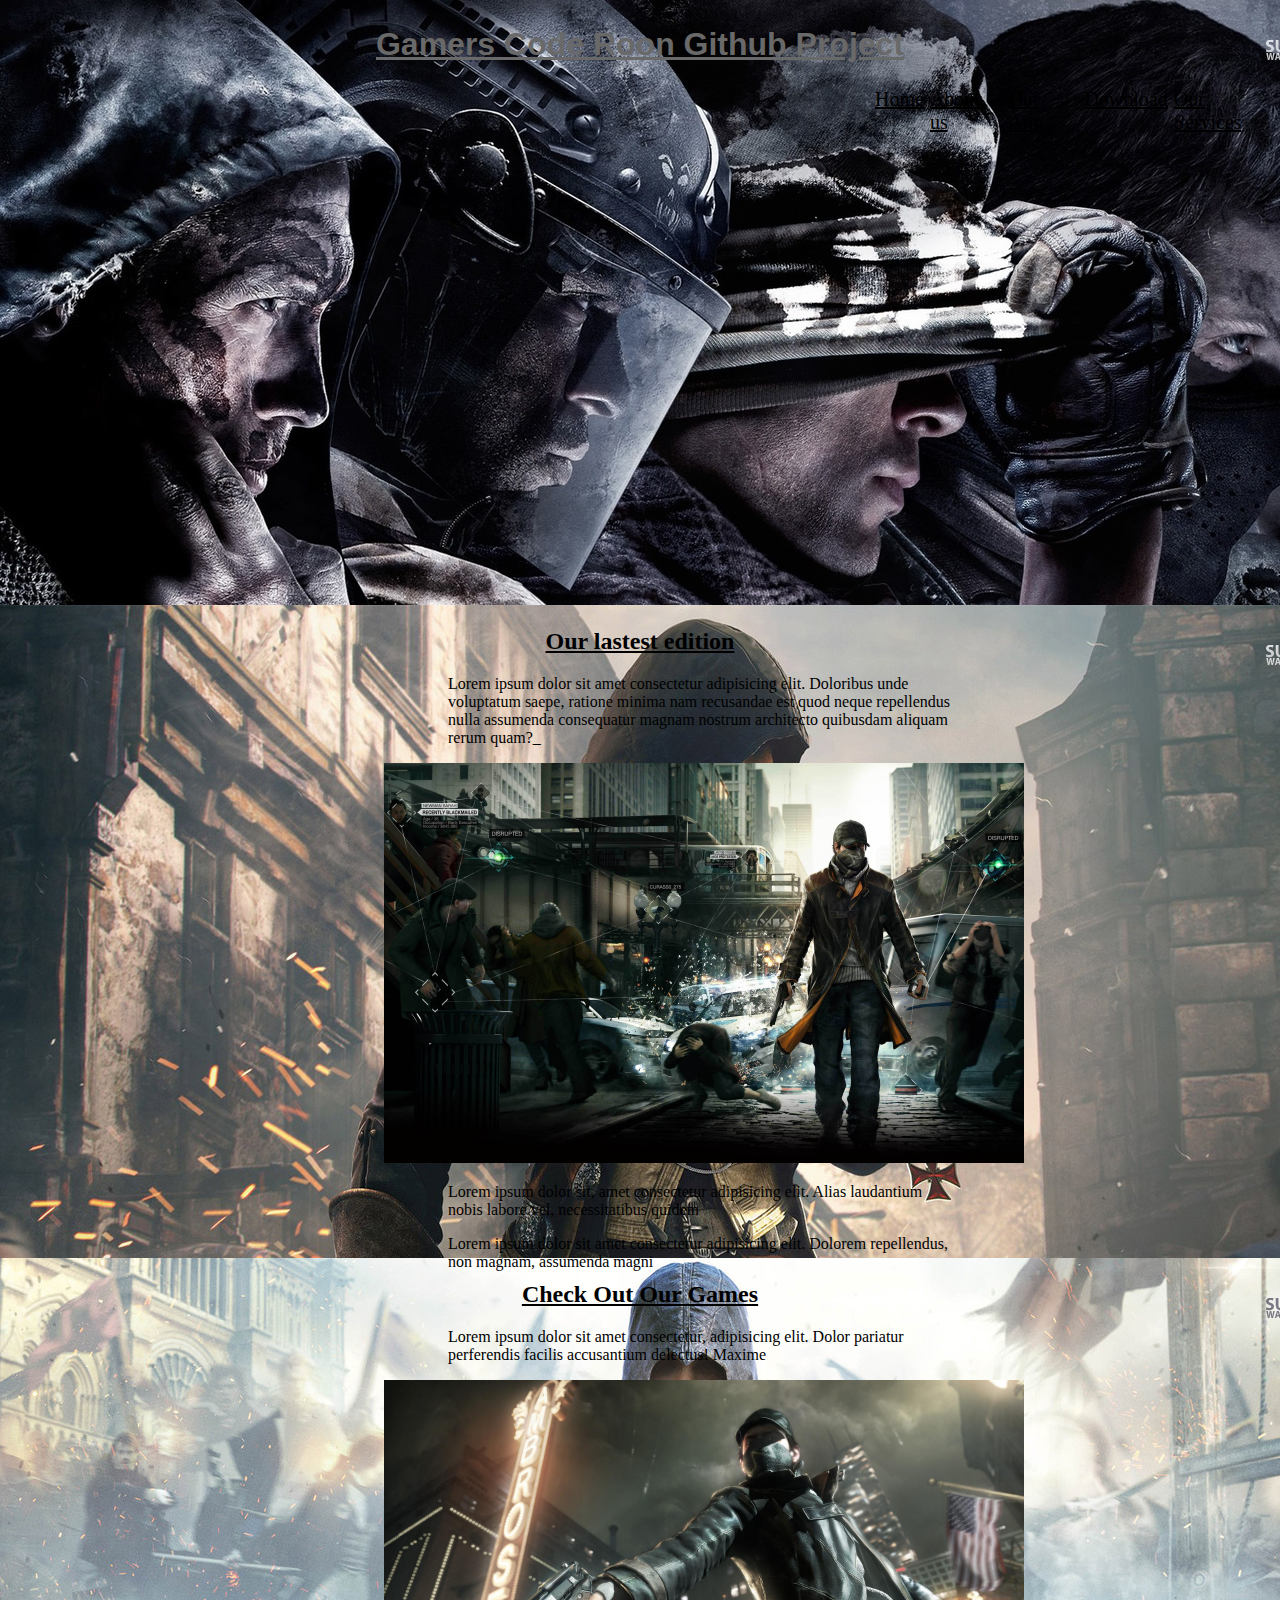
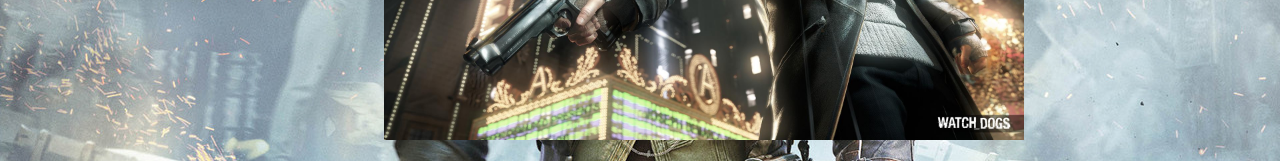
<file: index.html>
<!DOCTYPE html>
<html lang="en">
<head>
    <meta charset="UTF-8">
    <meta name="viewport" content="width=device-width, initial-scale=1.0">
    <link rel="stylesheet" href="/css/unsemantic-grid-responsive-tablet.css">
    <meta http-equiv="X-UA-Compatible" content="ie=edge">
    <link rel="stylesheet" href="css/stylesheet.css">
    <link rel="stylesheet" href="/css/styley.css">
    <title>Git Assignment</title>
    
</head>
<body>
    <div class="bk">
        <h1 id="welc">Gamers Code Roon Github Project</h1>
    <div id="nav">
    <ul>
        <li><a href="index.html">Home</a></li>
        <li><a href="about_us/about.html">About us</a> </li>
        <li><a href="about_us/aim.html">Our Aim</a> </li>
        <li> <a href="services/services.html">Download</a></li>
        <li> <a href="services/serve.html">Our Services</a></li>

    </ul>
    </div>
    </div>
    <div id="sec">
    <div id="las">
        <h2>Our lastest edition</h2>
        <p class="psp">Lorem ipsum dolor sit amet consectetur adipisicing elit. Doloribus unde voluptatum saepe, ratione minima nam recusandae est quod neque repellendus nulla assumenda consequatur magnam nostrum architecto quibusdam aliquam rerum quam?_</p>
    </div>

    <div>
        <img src="img/Watch Dogs Wallpaper 1.jpg">
    </div>

    <div>
        <p class="psp">Lorem ipsum dolor sit, amet consectetur adipisicing elit. Alias laudantium nobis labore vel, necessitatibus quidem</p>
    </div>

    <div class="par">
        <p class="psp">
            Lorem ipsum dolor sit amet consectetur adipisicing elit. Dolorem repellendus, non magnam, assumenda magni 
        </p>
    </div>
    </div>

    <div id="chec">
        <h2>Check Out Our Games</h2>

        <p class="psp">
            Lorem ipsum dolor sit amet consectetur, adipisicing elit. Dolor pariatur perferendis facilis accusantium delectus! Maxime
        </p>
        <div>
                <img src="img/Watch Dogs Wallpaper.jpg">
        </div>
    </div>
    
      <!--Start of Tawk.to Script-->
<script type="text/javascript">
var Tawk_API=Tawk_API||{}, Tawk_LoadStart=new Date();
(function(){
var s1=document.createElement("script"),s0=document.getElementsByTagName("script")[0];
s1.async=true;
s1.src='https://embed.tawk.to/5c5b62826cb1ff3c14cb6c23/default';
s1.charset='UTF-8';
s1.setAttribute('crossorigin','*');
s0.parentNode.insertBefore(s1,s0);
})();
</script>
<!--End of Tawk.to Script-->
    
   
    
    
    
    


    
</body>
</html>
</file>
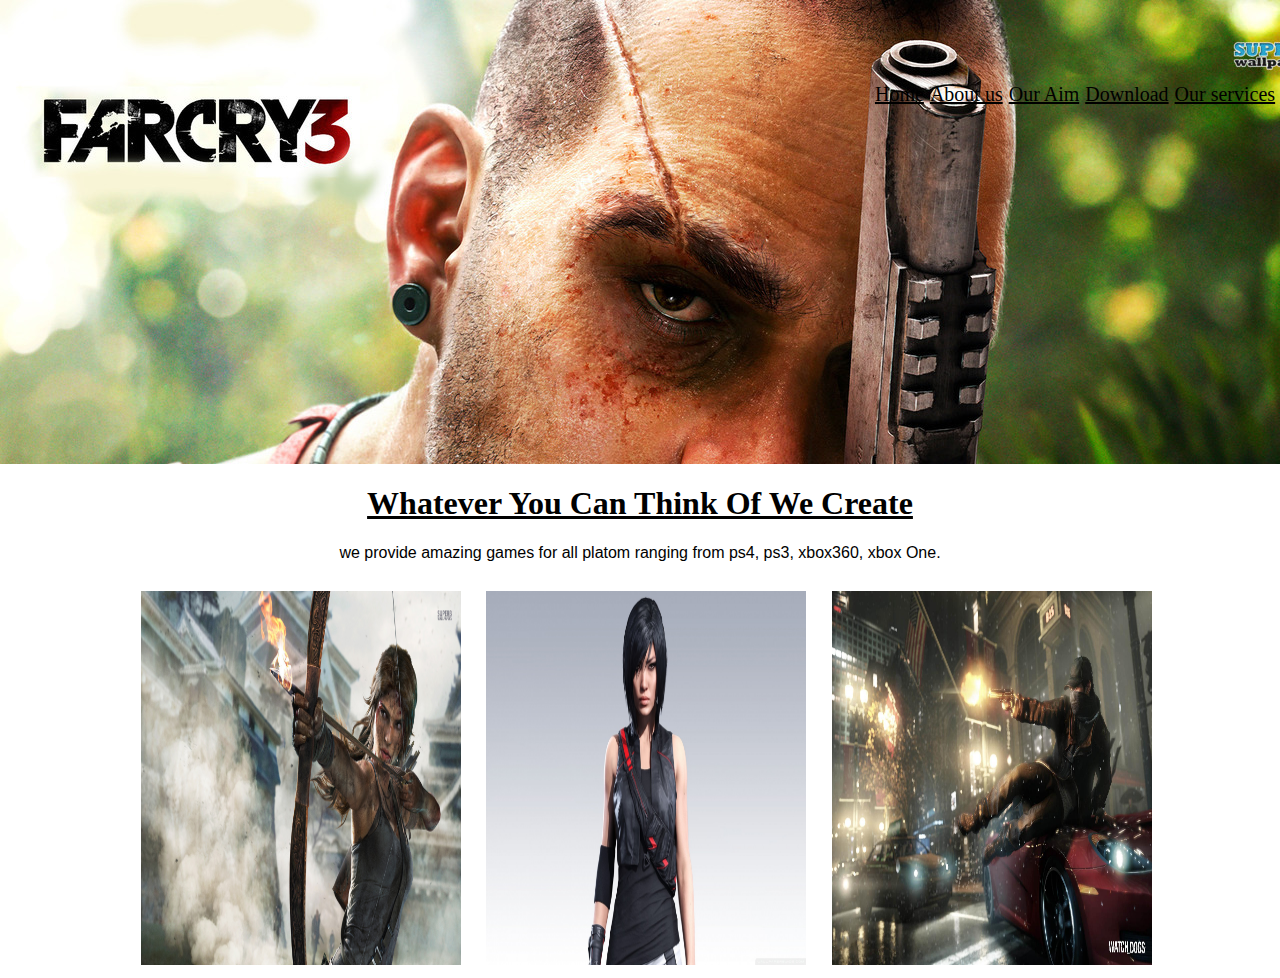
<file: about_us/about.html>
<!DOCTYPE html>
<html lang="en">
<head>
    <meta charset="UTF-8">
    <meta name="viewport" content="width=device-width, initial-scale=1.0">
    <meta http-equiv="X-UA-Compatible" content="ie=edge">
    <link rel="stylesheet" href="../css/styley.css">
    <title>About Us</title>
</head>
<body>
    <div class="bkh">
    <div id="nav">
    <ul>
        <li><a href="../index.html">Home</a></li>
        <li><a href="../about_us/about.html">About us</a> </li>
        <li><a href="aim.html">Our Aim</a> </li>
        <li><a href="../services/services.html">Download</a></li>
        <li> <a href="../services/serve.html">Our services</a></li>

    </ul>
    </div>
    </div>

    <div>
    <h1>Whatever You Can Think Of We Create</h1>
    </div>

    <div id="we">
        <p>
            we provide amazing games for all platom ranging from ps4, ps3, xbox360, xbox One.
        </p>
    </div>

    <div id="jk">
        <img src="../img/lara-croft-tomb-raider-definitive-edition-30847-1366x768.jpg">
        <img src="../img/mirrors_edge_catalyst_faith-wallpaper-1366x768.jpg" alt="">
        <img src="../img/Watch-Dogs-HD-Wallpapers1.jpg" alt="">
    </div>

    <div>
        
    </div>



</body>
</html>
</file>
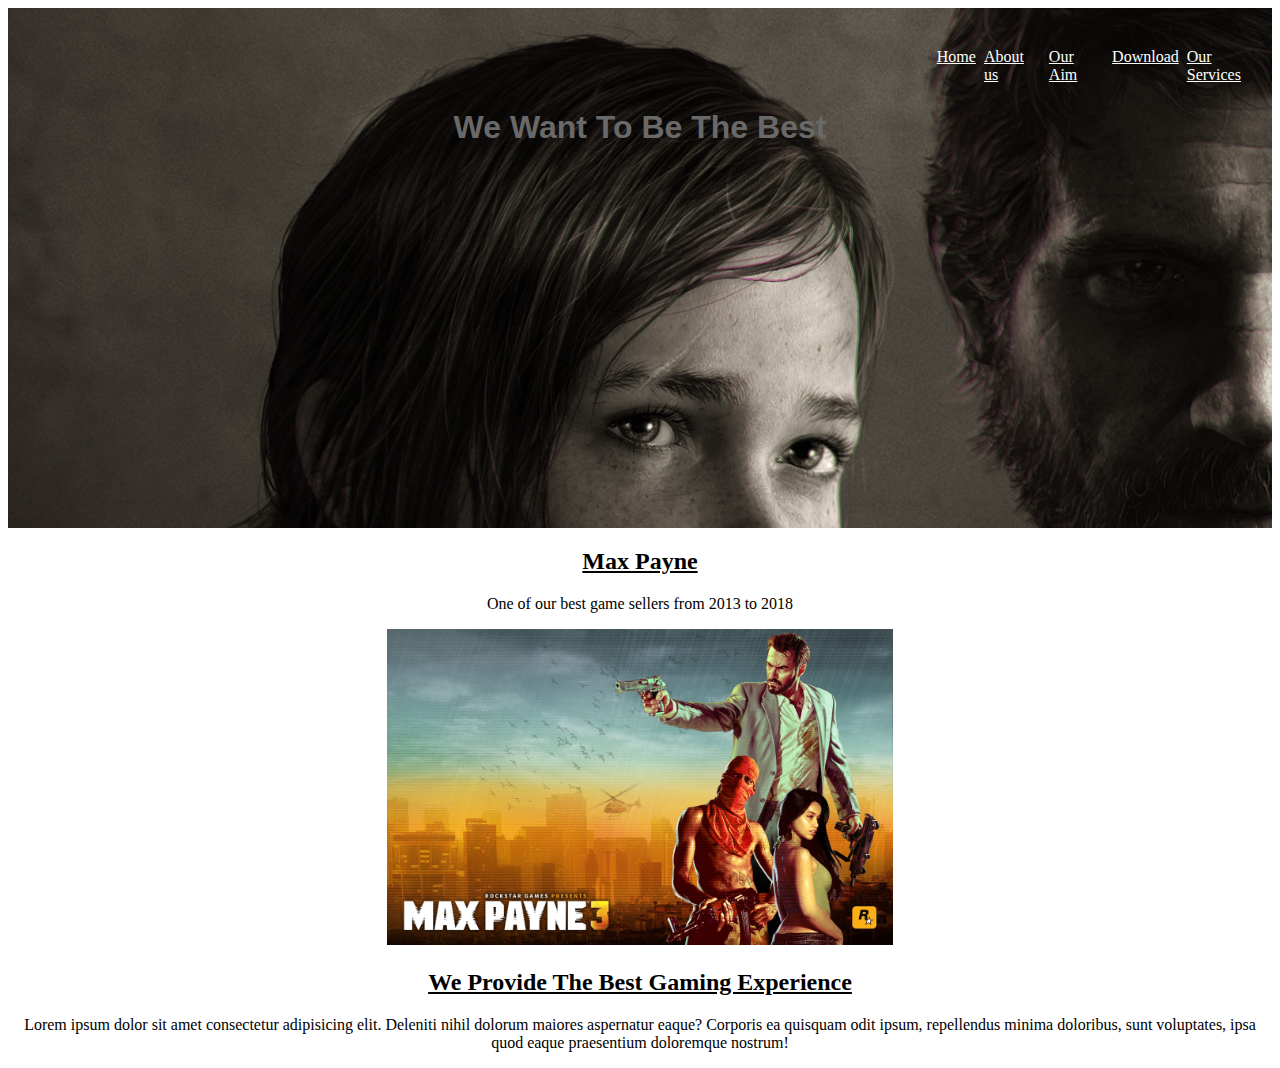
<file: about_us/aim.html>
<!DOCTYPE html>
<html lang="en">
<head>
    <meta charset="UTF-8">
    <meta name="viewport" content="width=device-width, initial-scale=1.0">
    <meta http-equiv="X-UA-Compatible" content="ie=edge">
    <link rel="stylesheet" href="../css/stylesheet.css">
    <title>Document</title>
</head>
<body>
   <div id="barg">
    <div id="nav">
    <ul>
        <li><a href="../index.html">Home</a></li>
        <li><a href="../about_us/about.html">About us</a> </li>
        <li><a href="../about_us/aim.html">Our Aim</a> </li>
        <li><a href="../services/services.html">Download</a></li>
        <li><a href="../services/serve.html">Our Services</a></li>
    </ul>
    </div>
    <h1>We Want To Be The Best</h1>
     </div>

    <div class="snap">
       <h2>Max Payne </h2>
        <p>One of our best game sellers from 2013 to 2018</p>
        <img src="../img/1%20(97).jpg" alt="">
    </div>

    <div>
        
    </div>

    <div>
        <h2>We Provide The Best Gaming Experience</h2> 
    </div>

    <div class="snap">
        <p>
            Lorem ipsum dolor sit amet consectetur adipisicing elit. Deleniti nihil dolorum maiores aspernatur eaque? Corporis ea quisquam odit ipsum, repellendus minima doloribus, sunt voluptates, ipsa quod eaque praesentium doloremque nostrum!
        </p>
    </div>
   


</body>
</html>
</file>
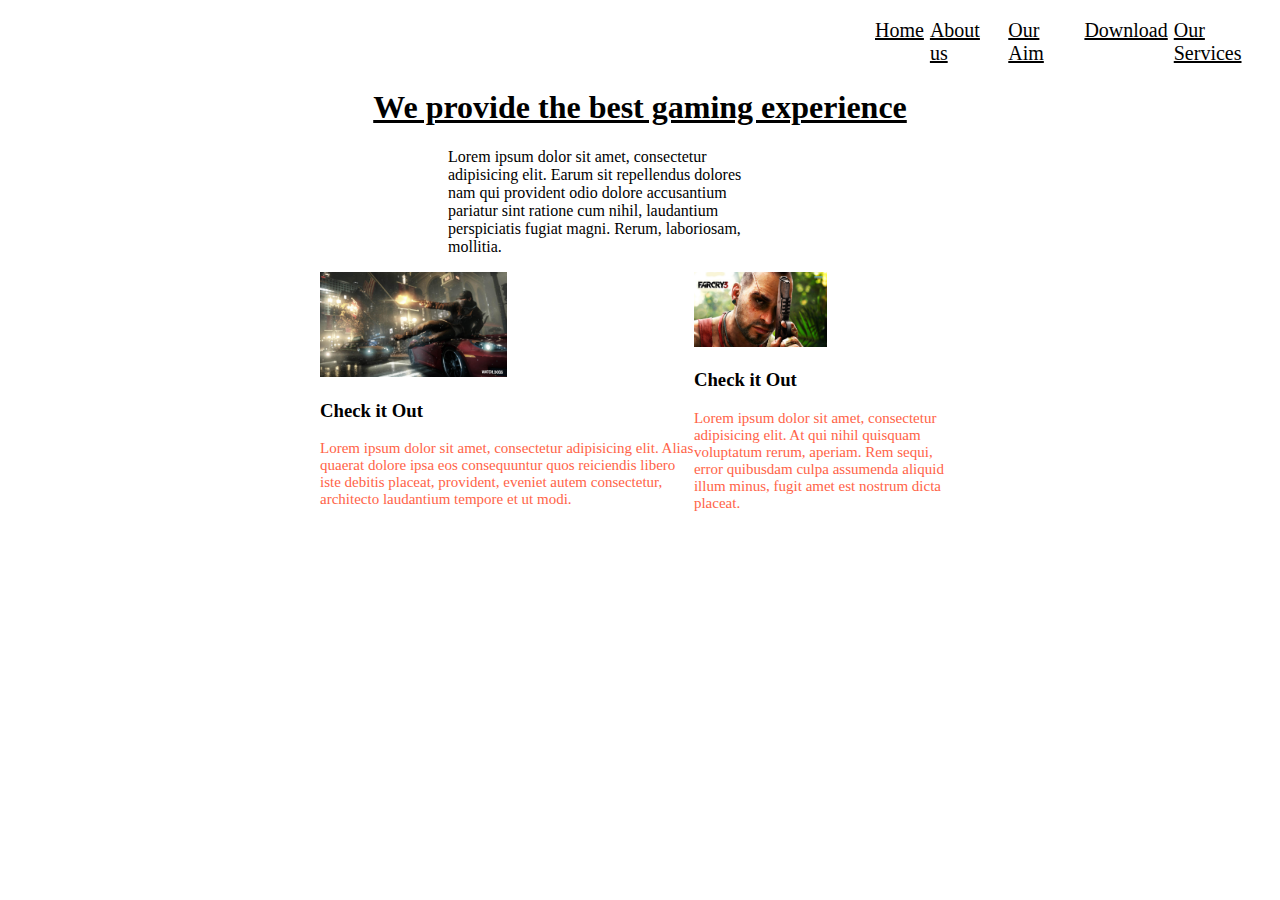
<file: services/serve.html>
<!DOCTYPE html>
<html lang="en">
<head>
    <meta charset="UTF-8">
    <title>Document</title>
<!--    <link rel="stylesheet" href="/css/unsemantic-grid-responsive-tablet.css">-->
    <link rel="stylesheet" href="../css/styley.css">
</head>
<body>
   <div id="nav">
    <ul>
        <li><a href="../index.html">Home</a></li>
        <li><a href="../about_us/about.html">About us</a> </li>
        <li><a href="../about_us/aim.html">Our Aim</a> </li>
        <li><a href="../services.html">Download</a></li>
        <li><a href="../serve.html">Our Services</a></li>
    </ul>
    </div>
   
    
    <div>
        <h1>We provide the best gaming experience</h1>
    </div>
    
    <div id="pa">
        <p>Lorem ipsum dolor sit amet, consectetur adipisicing elit. Earum sit repellendus dolores nam qui provident odio dolore accusantium pariatur sint ratione cum nihil, laudantium perspiciatis fugiat magni. Rerum, laboriosam, mollitia.</p>
    </div>
    <div class="devi">
    
    <div class="coll">
        <img src="../img/Watch-Dogs-HD-Wallpapers1.jpg">
        <h3>Check it Out</h3>
        <p>Lorem ipsum dolor sit amet, consectetur adipisicing elit. Alias quaerat dolore ipsa eos consequuntur quos reiciendis libero iste debitis placeat, provident, eveniet autem consectetur, architecto laudantium tempore et ut modi.</p>
    </div>
    
    <div class="coll">
        <img src="../img/vaas-far-cry-3-15976-1366x768.jpg">
        <h3>Check it Out</h3>
        <p>Lorem ipsum dolor sit amet, consectetur adipisicing elit. At qui nihil quisquam voluptatum rerum, aperiam. Rem sequi, error quibusdam culpa assumenda aliquid illum minus, fugit amet est nostrum dicta placeat.</p>
    </div>
   </div>
    
</body>
</html>
</file>
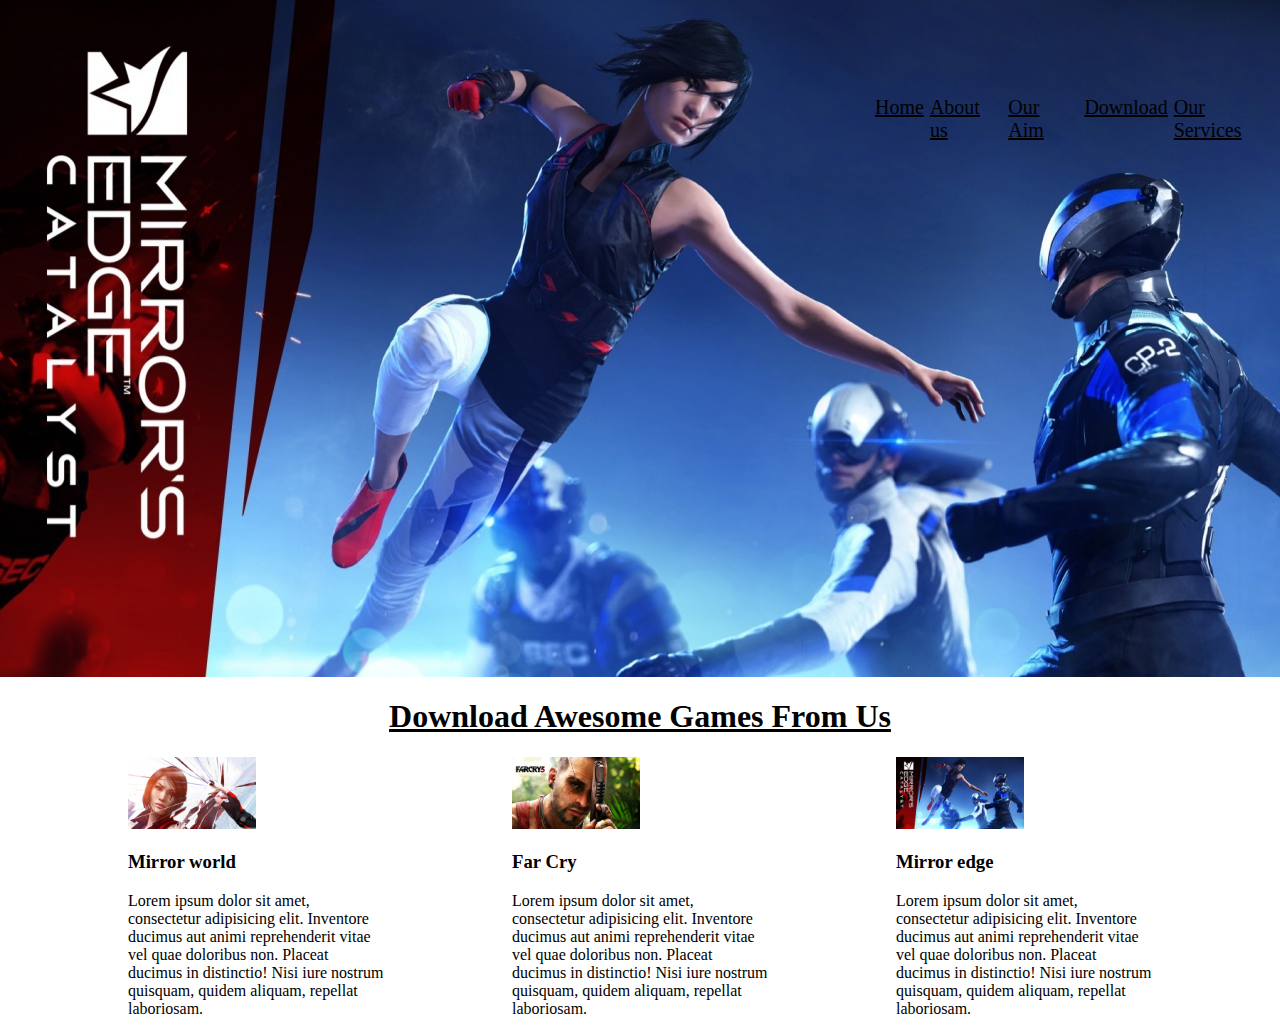
<file: services/services.html>
<!DOCTYPE html>
<html lang="en">
<head>
    <meta charset="UTF-8">
    <title>Document</title>
    <link rel="stylesheet" href="../css/styley.css">
<!--    <link rel="stylesheet" href=.." css/unsemantic-grid-responsive-tablet.css"> -->
</head>
<body>
   <div class="imi">
   
    <div id="nav">
    <ul>
        <li><a href="../index.html">Home</a></li>
        <li><a href="../about_us/about.html">About us</a> </li>
        <li><a href="../about_us/aim.html">Our Aim</a> </li>
        <li><a href="services.html">Download</a></li>
        <li><a href="serve.html">Our Services</a></li>
    </ul>
    </div>
    </div>
    
    <div>
       <h1>Download Awesome Games From Us</h1>
        
    </div>
    
    
    
    <div class="section">
        
        <div class="chil">
            <img src="../img/mirrors_edge_catalyst_faith_and_shattering_glass-wallpaper-1366x768.jpg">
            <h3>Mirror world</h3>
            <p>Lorem ipsum dolor sit amet, consectetur adipisicing elit. Inventore ducimus aut animi reprehenderit vitae vel quae doloribus non. Placeat ducimus in distinctio! Nisi iure nostrum quisquam, quidem aliquam, repellat laboriosam.</p>
        </div>
        
            <div class="chil">
            <img src="../img/vaas-far-cry-3-15976-1366x768.jpg">
            <h3>Far Cry</h3>
            <p>Lorem ipsum dolor sit amet, consectetur adipisicing elit. Inventore ducimus aut animi reprehenderit vitae vel quae doloribus non. Placeat ducimus in distinctio! Nisi iure nostrum quisquam, quidem aliquam, repellat laboriosam.</p>
        </div>
        
<!--
            <div class="chil">
            <img src="../img/Watch%20Dogs%20Wallpaper%201.jpg">
            <h3>Watch Dogs</h3>
            <p>Lorem ipsum dolor sit amet, consectetur adipisicing elit. Inventore ducimus aut animi reprehenderit vitae vel quae doloribus non. Placeat ducimus in distinctio! Nisi iure nostrum quisquam, quidem aliquam, repellat laboriosam.</p>
        </div>
-->
        
       <div class="chil">
            <img src="../img/mirrors_edge_catalyst_faith_fight-wallpaper-1366x768.jpg">
            <h3>Mirror edge</h3>
            <p>Lorem ipsum dolor sit amet, consectetur adipisicing elit. Inventore ducimus aut animi reprehenderit vitae vel quae doloribus non. Placeat ducimus in distinctio! Nisi iure nostrum quisquam, quidem aliquam, repellat laboriosam.</p>
        </div>
     
        
    </div>
    
</body>
</html>
</file>
<file: css/stylesheet.css>
body{
    /* background-color: rgb(107, 150, 150); */
    /* margin: 0%;
    padding: 0%; */
}

.bk{
    background-image: url(../img/call-of-duty-ghosts-28414-1366x768.jpg);
    height: 600px;
    /* background-repeat: no-repeat; */
    /* width: 100%; */
    background-repeat: no-repeat;
    padding-top: 5px;
}

h1{
    text-align: center;
    font-family: sans-serif;
    color: dimgrey;
    font-family: sans-serif;
}
#bk, h1:hover{
    color: brown;
}

ul{
    display: flex;
    list-style: none;
    margin-left: 70%;
    
}

li{
    padding: 4px;
    /* list-style: none; */
}
li, a{
    color: white;
}
li, a:hover{
    color: blueviolet;

}
li, a:visited{
    color: green;
}
#nav{
    /* margin-left: 50%; */
    color: black;
}

h2{
    text-align: center;
    text-decoration: underline;
}

/*
p{
    width: 40%;
    margin-left: 30%;
}
*/

#sec{
    background-image: url(../img/arno-dorian-assassins-creed-unity-34376-1366x768.jpg);
    height: 650px;
    padding-top: 3px;

}
.psp{
    width: 40%;
    margin-left: 35%;
}
.par, p{
    /* width: 60%;
    margin-right: 20%; */

}

img{
    width: 40%;
    /* position: absolute; */
    margin-left: 30%;
    clear: right;
}
p :hover:{
    transform: scale(1.05);
}

#chec .buty a{
    /* width: 100%; */
    background-color: darkcyan;
    color: blueviolet;
    /* height: 100px; */
    text-align: center;
}

#chec{
    background-image: url(../img/arno-dorian-assassins-creed-unity-31903-1366x768.jpg);
    height: 500px;
    padding-top: 3px;
    
}

.buty{
    height: 100px;
}

.bkh{
    background-color: aqua;
}

#barg{
    background-image: url(../img/408539.jpg);
    height: 500px;
    padding-top: 20px;
}
.snap p{
    text-align: center;
}

.snap img{
    width: 40%;
}
</file>
<file: css/styley.css>
body{
    margin: 0;
    padding: 0;
}
.imi{
    background-image: url(../img/mirrors_edge_catalyst_faith_fight-wallpaper-1366x768.jpg);
    height: 600px;
    padding-top: 6%;
}
#nav{
    
}

ul{
    display: flex;
    margin-left: 65%;
    
    
}
ul :hover{
     transform: scale(1.2);
    transition: 300ms ease-in-out;
    padding: 1px;
}

li{
    list-style: none;
    padding: 3px;
    font-size: 20px;
    
}
li a{
    color: black;
}
li :hover{
    color: brown;
   
}
li :visited{
    color: green;
}

h1{
    text-align: center;
    text-decoration: underline;
}

img{
    width: 50%;
}
img :hover{
    transform: translatescale(0.30);
}

.align{
    
    
    display: flex;
    margin-left: 15%;
    
    
}

/*
.align gamer{
    align-content: center;
    align-items: center;
    align-self: center;
}
*/

.gamer p{
    text-align: center;
    margin-right: 55%;
    
}

gamer{
    
}

.bkh{
    background-image: url(../img/vaas-far-cry-3-15976-1366x768.jpg);
    height: 400px;
    padding-top: 5%;
}
#pa p{
    width: 25%;
    margin-left: 35%;
}

.devi{
    width: 50%;
    display: flex;
    float: left;
    margin-left: 25%;
}
#we p{
    text-align: center;
    font-family: sans-serif;
    font-size: 1em;
}

.coll p{
    font-size: 15px;
    color: tomato;
}

#jk{
    width: 50%;
    display: inline-flex;
    height: 400px;
    margin-left: 10%;
}
#jk img{
/*    width: 20%;*/
    margin: 2%;
    image-resolution: from-image;
}
#jk img :hover{
    transform: scale(1.2);
    transition: 600ms ease-in-out;
}
.section{
/*    width: 100%;*/
    display: flex;
}
.chil {
/*    font-size: 10px;*/
    width: 20%;
    margin-left: 10%;
    
}
.section :hover{
    transform: scale(1.3);
    transition: 300ms ease-in-out;
}
</file>
<file: css/unsemantic-grid-responsive-tablet.css>
/* ================================================================== */
/* This file has a mobile-to-tablet, and tablet-to-desktop breakpoint */
/* ================================================================== */
@media (max-width: 400px) {
  @-ms-viewport {
    width: 320px;
  }
}
.clear {
  clear: both;
  display: block;
  overflow: hidden;
  visibility: hidden;
  width: 0;
  height: 0;
}

.grid-container:before, .mobile-grid-5:before, .mobile-grid-10:before, .mobile-grid-15:before, .mobile-grid-20:before, .mobile-grid-25:before, .mobile-grid-30:before, .mobile-grid-35:before, .mobile-grid-40:before, .mobile-grid-45:before, .mobile-grid-50:before, .mobile-grid-55:before, .mobile-grid-60:before, .mobile-grid-65:before, .mobile-grid-70:before, .mobile-grid-75:before, .mobile-grid-80:before, .mobile-grid-85:before, .mobile-grid-90:before, .mobile-grid-95:before, .mobile-grid-100:before, .mobile-grid-33:before, .mobile-grid-66:before, .tablet-grid-5:before, .tablet-grid-10:before, .tablet-grid-15:before, .tablet-grid-20:before, .tablet-grid-25:before, .tablet-grid-30:before, .tablet-grid-35:before, .tablet-grid-40:before, .tablet-grid-45:before, .tablet-grid-50:before, .tablet-grid-55:before, .tablet-grid-60:before, .tablet-grid-65:before, .tablet-grid-70:before, .tablet-grid-75:before, .tablet-grid-80:before, .tablet-grid-85:before, .tablet-grid-90:before, .tablet-grid-95:before, .tablet-grid-100:before, .tablet-grid-33:before, .tablet-grid-66:before, .grid-5:before, .grid-10:before, .grid-15:before, .grid-20:before, .grid-25:before, .grid-30:before, .grid-35:before, .grid-40:before, .grid-45:before, .grid-50:before, .grid-55:before, .grid-60:before, .grid-65:before, .grid-70:before, .grid-75:before, .grid-80:before, .grid-85:before, .grid-90:before, .grid-95:before, .grid-100:before, .grid-33:before, .grid-66:before, .grid-offset:before, .clearfix:before,
.grid-container:after,
.mobile-grid-5:after,
.mobile-grid-10:after,
.mobile-grid-15:after,
.mobile-grid-20:after,
.mobile-grid-25:after,
.mobile-grid-30:after,
.mobile-grid-35:after,
.mobile-grid-40:after,
.mobile-grid-45:after,
.mobile-grid-50:after,
.mobile-grid-55:after,
.mobile-grid-60:after,
.mobile-grid-65:after,
.mobile-grid-70:after,
.mobile-grid-75:after,
.mobile-grid-80:after,
.mobile-grid-85:after,
.mobile-grid-90:after,
.mobile-grid-95:after,
.mobile-grid-100:after,
.mobile-grid-33:after,
.mobile-grid-66:after,
.tablet-grid-5:after,
.tablet-grid-10:after,
.tablet-grid-15:after,
.tablet-grid-20:after,
.tablet-grid-25:after,
.tablet-grid-30:after,
.tablet-grid-35:after,
.tablet-grid-40:after,
.tablet-grid-45:after,
.tablet-grid-50:after,
.tablet-grid-55:after,
.tablet-grid-60:after,
.tablet-grid-65:after,
.tablet-grid-70:after,
.tablet-grid-75:after,
.tablet-grid-80:after,
.tablet-grid-85:after,
.tablet-grid-90:after,
.tablet-grid-95:after,
.tablet-grid-100:after,
.tablet-grid-33:after,
.tablet-grid-66:after,
.grid-5:after,
.grid-10:after,
.grid-15:after,
.grid-20:after,
.grid-25:after,
.grid-30:after,
.grid-35:after,
.grid-40:after,
.grid-45:after,
.grid-50:after,
.grid-55:after,
.grid-60:after,
.grid-65:after,
.grid-70:after,
.grid-75:after,
.grid-80:after,
.grid-85:after,
.grid-90:after,
.grid-95:after,
.grid-100:after,
.grid-33:after,
.grid-66:after,
.grid-offset:after,
.clearfix:after {
  content: ".";
  display: block;
  overflow: hidden;
  visibility: hidden;
  font-size: 0;
  line-height: 0;
  width: 0;
  height: 0;
}

.grid-container:after, .mobile-grid-5:after, .mobile-grid-10:after, .mobile-grid-15:after, .mobile-grid-20:after, .mobile-grid-25:after, .mobile-grid-30:after, .mobile-grid-35:after, .mobile-grid-40:after, .mobile-grid-45:after, .mobile-grid-50:after, .mobile-grid-55:after, .mobile-grid-60:after, .mobile-grid-65:after, .mobile-grid-70:after, .mobile-grid-75:after, .mobile-grid-80:after, .mobile-grid-85:after, .mobile-grid-90:after, .mobile-grid-95:after, .mobile-grid-100:after, .mobile-grid-33:after, .mobile-grid-66:after, .tablet-grid-5:after, .tablet-grid-10:after, .tablet-grid-15:after, .tablet-grid-20:after, .tablet-grid-25:after, .tablet-grid-30:after, .tablet-grid-35:after, .tablet-grid-40:after, .tablet-grid-45:after, .tablet-grid-50:after, .tablet-grid-55:after, .tablet-grid-60:after, .tablet-grid-65:after, .tablet-grid-70:after, .tablet-grid-75:after, .tablet-grid-80:after, .tablet-grid-85:after, .tablet-grid-90:after, .tablet-grid-95:after, .tablet-grid-100:after, .tablet-grid-33:after, .tablet-grid-66:after, .grid-5:after, .grid-10:after, .grid-15:after, .grid-20:after, .grid-25:after, .grid-30:after, .grid-35:after, .grid-40:after, .grid-45:after, .grid-50:after, .grid-55:after, .grid-60:after, .grid-65:after, .grid-70:after, .grid-75:after, .grid-80:after, .grid-85:after, .grid-90:after, .grid-95:after, .grid-100:after, .grid-33:after, .grid-66:after, .grid-offset:after, .clearfix:after {
  clear: both;
}

.grid-container, .mobile-grid-5, .mobile-grid-10, .mobile-grid-15, .mobile-grid-20, .mobile-grid-25, .mobile-grid-30, .mobile-grid-35, .mobile-grid-40, .mobile-grid-45, .mobile-grid-50, .mobile-grid-55, .mobile-grid-60, .mobile-grid-65, .mobile-grid-70, .mobile-grid-75, .mobile-grid-80, .mobile-grid-85, .mobile-grid-90, .mobile-grid-95, .mobile-grid-100, .mobile-grid-33, .mobile-grid-66, .tablet-grid-5, .tablet-grid-10, .tablet-grid-15, .tablet-grid-20, .tablet-grid-25, .tablet-grid-30, .tablet-grid-35, .tablet-grid-40, .tablet-grid-45, .tablet-grid-50, .tablet-grid-55, .tablet-grid-60, .tablet-grid-65, .tablet-grid-70, .tablet-grid-75, .tablet-grid-80, .tablet-grid-85, .tablet-grid-90, .tablet-grid-95, .tablet-grid-100, .tablet-grid-33, .tablet-grid-66, .grid-5, .grid-10, .grid-15, .grid-20, .grid-25, .grid-30, .grid-35, .grid-40, .grid-45, .grid-50, .grid-55, .grid-60, .grid-65, .grid-70, .grid-75, .grid-80, .grid-85, .grid-90, .grid-95, .grid-100, .grid-33, .grid-66, .grid-offset, .clearfix {
  /* <IE7> */
  *zoom: 1;
  /* </IE7> */
}

.grid-container {
  margin-left: auto;
  margin-right: auto;
  max-width: 1200px;
  padding-left: 10px;
  padding-right: 10px;
}

.mobile-grid-5, .mobile-grid-10, .mobile-grid-15, .mobile-grid-20, .mobile-grid-25, .mobile-grid-30, .mobile-grid-35, .mobile-grid-40, .mobile-grid-45, .mobile-grid-50, .mobile-grid-55, .mobile-grid-60, .mobile-grid-65, .mobile-grid-70, .mobile-grid-75, .mobile-grid-80, .mobile-grid-85, .mobile-grid-90, .mobile-grid-95, .mobile-grid-100, .mobile-grid-33, .mobile-grid-66, .tablet-grid-5, .tablet-grid-10, .tablet-grid-15, .tablet-grid-20, .tablet-grid-25, .tablet-grid-30, .tablet-grid-35, .tablet-grid-40, .tablet-grid-45, .tablet-grid-50, .tablet-grid-55, .tablet-grid-60, .tablet-grid-65, .tablet-grid-70, .tablet-grid-75, .tablet-grid-80, .tablet-grid-85, .tablet-grid-90, .tablet-grid-95, .tablet-grid-100, .tablet-grid-33, .tablet-grid-66, .grid-5, .grid-10, .grid-15, .grid-20, .grid-25, .grid-30, .grid-35, .grid-40, .grid-45, .grid-50, .grid-55, .grid-60, .grid-65, .grid-70, .grid-75, .grid-80, .grid-85, .grid-90, .grid-95, .grid-100, .grid-33, .grid-66 {
  -moz-box-sizing: border-box;
  -webkit-box-sizing: border-box;
  box-sizing: border-box;
  padding-left: 10px;
  padding-right: 10px;
  /* <IE7> */
  *padding-left: 0;
  *padding-right: 0;
  /* </IE7> */
}
.mobile-grid-5 > *, .mobile-grid-10 > *, .mobile-grid-15 > *, .mobile-grid-20 > *, .mobile-grid-25 > *, .mobile-grid-30 > *, .mobile-grid-35 > *, .mobile-grid-40 > *, .mobile-grid-45 > *, .mobile-grid-50 > *, .mobile-grid-55 > *, .mobile-grid-60 > *, .mobile-grid-65 > *, .mobile-grid-70 > *, .mobile-grid-75 > *, .mobile-grid-80 > *, .mobile-grid-85 > *, .mobile-grid-90 > *, .mobile-grid-95 > *, .mobile-grid-100 > *, .mobile-grid-33 > *, .mobile-grid-66 > *, .tablet-grid-5 > *, .tablet-grid-10 > *, .tablet-grid-15 > *, .tablet-grid-20 > *, .tablet-grid-25 > *, .tablet-grid-30 > *, .tablet-grid-35 > *, .tablet-grid-40 > *, .tablet-grid-45 > *, .tablet-grid-50 > *, .tablet-grid-55 > *, .tablet-grid-60 > *, .tablet-grid-65 > *, .tablet-grid-70 > *, .tablet-grid-75 > *, .tablet-grid-80 > *, .tablet-grid-85 > *, .tablet-grid-90 > *, .tablet-grid-95 > *, .tablet-grid-100 > *, .tablet-grid-33 > *, .tablet-grid-66 > *, .grid-5 > *, .grid-10 > *, .grid-15 > *, .grid-20 > *, .grid-25 > *, .grid-30 > *, .grid-35 > *, .grid-40 > *, .grid-45 > *, .grid-50 > *, .grid-55 > *, .grid-60 > *, .grid-65 > *, .grid-70 > *, .grid-75 > *, .grid-80 > *, .grid-85 > *, .grid-90 > *, .grid-95 > *, .grid-100 > *, .grid-33 > *, .grid-66 > * {
  /* <IE7> */
  *margin-left: expression((!this.className.match(/grid-[1-9]/) && this.currentStyle.display === 'block' && this.currentStyle.width === 'auto') && '10px');
  *margin-right: expression((!this.className.match(/grid-[1-9]/) && this.currentStyle.display === 'block' && this.currentStyle.width === 'auto') && '10px');
  /* </IE7> */
}

.grid-parent {
  padding-left: 0;
  padding-right: 0;
}

.grid-offset {
  clear: both;
  margin-left: -10px;
  margin-right: -10px;
}

@media (max-width: 767px) {
  .mobile-push-5, .mobile-pull-5, .mobile-push-10, .mobile-pull-10, .mobile-push-15, .mobile-pull-15, .mobile-push-20, .mobile-pull-20, .mobile-push-25, .mobile-pull-25, .mobile-push-30, .mobile-pull-30, .mobile-push-35, .mobile-pull-35, .mobile-push-40, .mobile-pull-40, .mobile-push-45, .mobile-pull-45, .mobile-push-50, .mobile-pull-50, .mobile-push-55, .mobile-pull-55, .mobile-push-60, .mobile-pull-60, .mobile-push-65, .mobile-pull-65, .mobile-push-70, .mobile-pull-70, .mobile-push-75, .mobile-pull-75, .mobile-push-80, .mobile-pull-80, .mobile-push-85, .mobile-pull-85, .mobile-push-90, .mobile-pull-90, .mobile-push-95, .mobile-pull-95, .mobile-push-33, .mobile-pull-33, .mobile-push-66, .mobile-pull-66 {
    position: relative;
  }

  .hide-on-mobile {
    display: none !important;
  }

  .mobile-grid-5 {
    float: left;
    width: 5%;
    /* <IE7> */
    *width: expression(Math.floor(0.05 * (this.parentNode.offsetWidth - parseFloat(this.parentNode.currentStyle.paddingLeft) - parseFloat(this.parentNode.currentStyle.paddingRight))) + 'px');
    /* </IE7> */
  }

  .mobile-prefix-5 {
    margin-left: 5%;
  }

  .mobile-suffix-5 {
    margin-right: 5%;
  }

  .mobile-push-5 {
    left: 5%;
    /* <IE7> */
    *left: expression(Math.floor(0.05 * (this.parentNode.offsetWidth - parseFloat(this.parentNode.currentStyle.paddingLeft) - parseFloat(this.parentNode.currentStyle.paddingRight))) + 'px');
    /* </IE7> */
  }

  .mobile-pull-5 {
    left: -5%;
    /* <IE7> */
    *left: expression(Math.floor(-0.05 * (this.parentNode.offsetWidth - parseFloat(this.parentNode.currentStyle.paddingLeft) - parseFloat(this.parentNode.currentStyle.paddingRight))) + 'px');
    /* </IE7> */
  }

  .mobile-grid-10 {
    float: left;
    width: 10%;
    /* <IE7> */
    *width: expression(Math.floor(0.1 * (this.parentNode.offsetWidth - parseFloat(this.parentNode.currentStyle.paddingLeft) - parseFloat(this.parentNode.currentStyle.paddingRight))) + 'px');
    /* </IE7> */
  }

  .mobile-prefix-10 {
    margin-left: 10%;
  }

  .mobile-suffix-10 {
    margin-right: 10%;
  }

  .mobile-push-10 {
    left: 10%;
    /* <IE7> */
    *left: expression(Math.floor(0.1 * (this.parentNode.offsetWidth - parseFloat(this.parentNode.currentStyle.paddingLeft) - parseFloat(this.parentNode.currentStyle.paddingRight))) + 'px');
    /* </IE7> */
  }

  .mobile-pull-10 {
    left: -10%;
    /* <IE7> */
    *left: expression(Math.floor(-0.1 * (this.parentNode.offsetWidth - parseFloat(this.parentNode.currentStyle.paddingLeft) - parseFloat(this.parentNode.currentStyle.paddingRight))) + 'px');
    /* </IE7> */
  }

  .mobile-grid-15 {
    float: left;
    width: 15%;
    /* <IE7> */
    *width: expression(Math.floor(0.15 * (this.parentNode.offsetWidth - parseFloat(this.parentNode.currentStyle.paddingLeft) - parseFloat(this.parentNode.currentStyle.paddingRight))) + 'px');
    /* </IE7> */
  }

  .mobile-prefix-15 {
    margin-left: 15%;
  }

  .mobile-suffix-15 {
    margin-right: 15%;
  }

  .mobile-push-15 {
    left: 15%;
    /* <IE7> */
    *left: expression(Math.floor(0.15 * (this.parentNode.offsetWidth - parseFloat(this.parentNode.currentStyle.paddingLeft) - parseFloat(this.parentNode.currentStyle.paddingRight))) + 'px');
    /* </IE7> */
  }

  .mobile-pull-15 {
    left: -15%;
    /* <IE7> */
    *left: expression(Math.floor(-0.15 * (this.parentNode.offsetWidth - parseFloat(this.parentNode.currentStyle.paddingLeft) - parseFloat(this.parentNode.currentStyle.paddingRight))) + 'px');
    /* </IE7> */
  }

  .mobile-grid-20 {
    float: left;
    width: 20%;
    /* <IE7> */
    *width: expression(Math.floor(0.2 * (this.parentNode.offsetWidth - parseFloat(this.parentNode.currentStyle.paddingLeft) - parseFloat(this.parentNode.currentStyle.paddingRight))) + 'px');
    /* </IE7> */
  }

  .mobile-prefix-20 {
    margin-left: 20%;
  }

  .mobile-suffix-20 {
    margin-right: 20%;
  }

  .mobile-push-20 {
    left: 20%;
    /* <IE7> */
    *left: expression(Math.floor(0.2 * (this.parentNode.offsetWidth - parseFloat(this.parentNode.currentStyle.paddingLeft) - parseFloat(this.parentNode.currentStyle.paddingRight))) + 'px');
    /* </IE7> */
  }

  .mobile-pull-20 {
    left: -20%;
    /* <IE7> */
    *left: expression(Math.floor(-0.2 * (this.parentNode.offsetWidth - parseFloat(this.parentNode.currentStyle.paddingLeft) - parseFloat(this.parentNode.currentStyle.paddingRight))) + 'px');
    /* </IE7> */
  }

  .mobile-grid-25 {
    float: left;
    width: 25%;
    /* <IE7> */
    *width: expression(Math.floor(0.25 * (this.parentNode.offsetWidth - parseFloat(this.parentNode.currentStyle.paddingLeft) - parseFloat(this.parentNode.currentStyle.paddingRight))) + 'px');
    /* </IE7> */
  }

  .mobile-prefix-25 {
    margin-left: 25%;
  }

  .mobile-suffix-25 {
    margin-right: 25%;
  }

  .mobile-push-25 {
    left: 25%;
    /* <IE7> */
    *left: expression(Math.floor(0.25 * (this.parentNode.offsetWidth - parseFloat(this.parentNode.currentStyle.paddingLeft) - parseFloat(this.parentNode.currentStyle.paddingRight))) + 'px');
    /* </IE7> */
  }

  .mobile-pull-25 {
    left: -25%;
    /* <IE7> */
    *left: expression(Math.floor(-0.25 * (this.parentNode.offsetWidth - parseFloat(this.parentNode.currentStyle.paddingLeft) - parseFloat(this.parentNode.currentStyle.paddingRight))) + 'px');
    /* </IE7> */
  }

  .mobile-grid-30 {
    float: left;
    width: 30%;
    /* <IE7> */
    *width: expression(Math.floor(0.3 * (this.parentNode.offsetWidth - parseFloat(this.parentNode.currentStyle.paddingLeft) - parseFloat(this.parentNode.currentStyle.paddingRight))) + 'px');
    /* </IE7> */
  }

  .mobile-prefix-30 {
    margin-left: 30%;
  }

  .mobile-suffix-30 {
    margin-right: 30%;
  }

  .mobile-push-30 {
    left: 30%;
    /* <IE7> */
    *left: expression(Math.floor(0.3 * (this.parentNode.offsetWidth - parseFloat(this.parentNode.currentStyle.paddingLeft) - parseFloat(this.parentNode.currentStyle.paddingRight))) + 'px');
    /* </IE7> */
  }

  .mobile-pull-30 {
    left: -30%;
    /* <IE7> */
    *left: expression(Math.floor(-0.3 * (this.parentNode.offsetWidth - parseFloat(this.parentNode.currentStyle.paddingLeft) - parseFloat(this.parentNode.currentStyle.paddingRight))) + 'px');
    /* </IE7> */
  }

  .mobile-grid-35 {
    float: left;
    width: 35%;
    /* <IE7> */
    *width: expression(Math.floor(0.35 * (this.parentNode.offsetWidth - parseFloat(this.parentNode.currentStyle.paddingLeft) - parseFloat(this.parentNode.currentStyle.paddingRight))) + 'px');
    /* </IE7> */
  }

  .mobile-prefix-35 {
    margin-left: 35%;
  }

  .mobile-suffix-35 {
    margin-right: 35%;
  }

  .mobile-push-35 {
    left: 35%;
    /* <IE7> */
    *left: expression(Math.floor(0.35 * (this.parentNode.offsetWidth - parseFloat(this.parentNode.currentStyle.paddingLeft) - parseFloat(this.parentNode.currentStyle.paddingRight))) + 'px');
    /* </IE7> */
  }

  .mobile-pull-35 {
    left: -35%;
    /* <IE7> */
    *left: expression(Math.floor(-0.35 * (this.parentNode.offsetWidth - parseFloat(this.parentNode.currentStyle.paddingLeft) - parseFloat(this.parentNode.currentStyle.paddingRight))) + 'px');
    /* </IE7> */
  }

  .mobile-grid-40 {
    float: left;
    width: 40%;
    /* <IE7> */
    *width: expression(Math.floor(0.4 * (this.parentNode.offsetWidth - parseFloat(this.parentNode.currentStyle.paddingLeft) - parseFloat(this.parentNode.currentStyle.paddingRight))) + 'px');
    /* </IE7> */
  }

  .mobile-prefix-40 {
    margin-left: 40%;
  }

  .mobile-suffix-40 {
    margin-right: 40%;
  }

  .mobile-push-40 {
    left: 40%;
    /* <IE7> */
    *left: expression(Math.floor(0.4 * (this.parentNode.offsetWidth - parseFloat(this.parentNode.currentStyle.paddingLeft) - parseFloat(this.parentNode.currentStyle.paddingRight))) + 'px');
    /* </IE7> */
  }

  .mobile-pull-40 {
    left: -40%;
    /* <IE7> */
    *left: expression(Math.floor(-0.4 * (this.parentNode.offsetWidth - parseFloat(this.parentNode.currentStyle.paddingLeft) - parseFloat(this.parentNode.currentStyle.paddingRight))) + 'px');
    /* </IE7> */
  }

  .mobile-grid-45 {
    float: left;
    width: 45%;
    /* <IE7> */
    *width: expression(Math.floor(0.45 * (this.parentNode.offsetWidth - parseFloat(this.parentNode.currentStyle.paddingLeft) - parseFloat(this.parentNode.currentStyle.paddingRight))) + 'px');
    /* </IE7> */
  }

  .mobile-prefix-45 {
    margin-left: 45%;
  }

  .mobile-suffix-45 {
    margin-right: 45%;
  }

  .mobile-push-45 {
    left: 45%;
    /* <IE7> */
    *left: expression(Math.floor(0.45 * (this.parentNode.offsetWidth - parseFloat(this.parentNode.currentStyle.paddingLeft) - parseFloat(this.parentNode.currentStyle.paddingRight))) + 'px');
    /* </IE7> */
  }

  .mobile-pull-45 {
    left: -45%;
    /* <IE7> */
    *left: expression(Math.floor(-0.45 * (this.parentNode.offsetWidth - parseFloat(this.parentNode.currentStyle.paddingLeft) - parseFloat(this.parentNode.currentStyle.paddingRight))) + 'px');
    /* </IE7> */
  }

  .mobile-grid-50 {
    float: left;
    width: 50%;
    /* <IE7> */
    *width: expression(Math.floor(0.5 * (this.parentNode.offsetWidth - parseFloat(this.parentNode.currentStyle.paddingLeft) - parseFloat(this.parentNode.currentStyle.paddingRight))) + 'px');
    /* </IE7> */
  }

  .mobile-prefix-50 {
    margin-left: 50%;
  }

  .mobile-suffix-50 {
    margin-right: 50%;
  }

  .mobile-push-50 {
    left: 50%;
    /* <IE7> */
    *left: expression(Math.floor(0.5 * (this.parentNode.offsetWidth - parseFloat(this.parentNode.currentStyle.paddingLeft) - parseFloat(this.parentNode.currentStyle.paddingRight))) + 'px');
    /* </IE7> */
  }

  .mobile-pull-50 {
    left: -50%;
    /* <IE7> */
    *left: expression(Math.floor(-0.5 * (this.parentNode.offsetWidth - parseFloat(this.parentNode.currentStyle.paddingLeft) - parseFloat(this.parentNode.currentStyle.paddingRight))) + 'px');
    /* </IE7> */
  }

  .mobile-grid-55 {
    float: left;
    width: 55%;
    /* <IE7> */
    *width: expression(Math.floor(0.55 * (this.parentNode.offsetWidth - parseFloat(this.parentNode.currentStyle.paddingLeft) - parseFloat(this.parentNode.currentStyle.paddingRight))) + 'px');
    /* </IE7> */
  }

  .mobile-prefix-55 {
    margin-left: 55%;
  }

  .mobile-suffix-55 {
    margin-right: 55%;
  }

  .mobile-push-55 {
    left: 55%;
    /* <IE7> */
    *left: expression(Math.floor(0.55 * (this.parentNode.offsetWidth - parseFloat(this.parentNode.currentStyle.paddingLeft) - parseFloat(this.parentNode.currentStyle.paddingRight))) + 'px');
    /* </IE7> */
  }

  .mobile-pull-55 {
    left: -55%;
    /* <IE7> */
    *left: expression(Math.floor(-0.55 * (this.parentNode.offsetWidth - parseFloat(this.parentNode.currentStyle.paddingLeft) - parseFloat(this.parentNode.currentStyle.paddingRight))) + 'px');
    /* </IE7> */
  }

  .mobile-grid-60 {
    float: left;
    width: 60%;
    /* <IE7> */
    *width: expression(Math.floor(0.6 * (this.parentNode.offsetWidth - parseFloat(this.parentNode.currentStyle.paddingLeft) - parseFloat(this.parentNode.currentStyle.paddingRight))) + 'px');
    /* </IE7> */
  }

  .mobile-prefix-60 {
    margin-left: 60%;
  }

  .mobile-suffix-60 {
    margin-right: 60%;
  }

  .mobile-push-60 {
    left: 60%;
    /* <IE7> */
    *left: expression(Math.floor(0.6 * (this.parentNode.offsetWidth - parseFloat(this.parentNode.currentStyle.paddingLeft) - parseFloat(this.parentNode.currentStyle.paddingRight))) + 'px');
    /* </IE7> */
  }

  .mobile-pull-60 {
    left: -60%;
    /* <IE7> */
    *left: expression(Math.floor(-0.6 * (this.parentNode.offsetWidth - parseFloat(this.parentNode.currentStyle.paddingLeft) - parseFloat(this.parentNode.currentStyle.paddingRight))) + 'px');
    /* </IE7> */
  }

  .mobile-grid-65 {
    float: left;
    width: 65%;
    /* <IE7> */
    *width: expression(Math.floor(0.65 * (this.parentNode.offsetWidth - parseFloat(this.parentNode.currentStyle.paddingLeft) - parseFloat(this.parentNode.currentStyle.paddingRight))) + 'px');
    /* </IE7> */
  }

  .mobile-prefix-65 {
    margin-left: 65%;
  }

  .mobile-suffix-65 {
    margin-right: 65%;
  }

  .mobile-push-65 {
    left: 65%;
    /* <IE7> */
    *left: expression(Math.floor(0.65 * (this.parentNode.offsetWidth - parseFloat(this.parentNode.currentStyle.paddingLeft) - parseFloat(this.parentNode.currentStyle.paddingRight))) + 'px');
    /* </IE7> */
  }

  .mobile-pull-65 {
    left: -65%;
    /* <IE7> */
    *left: expression(Math.floor(-0.65 * (this.parentNode.offsetWidth - parseFloat(this.parentNode.currentStyle.paddingLeft) - parseFloat(this.parentNode.currentStyle.paddingRight))) + 'px');
    /* </IE7> */
  }

  .mobile-grid-70 {
    float: left;
    width: 70%;
    /* <IE7> */
    *width: expression(Math.floor(0.7 * (this.parentNode.offsetWidth - parseFloat(this.parentNode.currentStyle.paddingLeft) - parseFloat(this.parentNode.currentStyle.paddingRight))) + 'px');
    /* </IE7> */
  }

  .mobile-prefix-70 {
    margin-left: 70%;
  }

  .mobile-suffix-70 {
    margin-right: 70%;
  }

  .mobile-push-70 {
    left: 70%;
    /* <IE7> */
    *left: expression(Math.floor(0.7 * (this.parentNode.offsetWidth - parseFloat(this.parentNode.currentStyle.paddingLeft) - parseFloat(this.parentNode.currentStyle.paddingRight))) + 'px');
    /* </IE7> */
  }

  .mobile-pull-70 {
    left: -70%;
    /* <IE7> */
    *left: expression(Math.floor(-0.7 * (this.parentNode.offsetWidth - parseFloat(this.parentNode.currentStyle.paddingLeft) - parseFloat(this.parentNode.currentStyle.paddingRight))) + 'px');
    /* </IE7> */
  }

  .mobile-grid-75 {
    float: left;
    width: 75%;
    /* <IE7> */
    *width: expression(Math.floor(0.75 * (this.parentNode.offsetWidth - parseFloat(this.parentNode.currentStyle.paddingLeft) - parseFloat(this.parentNode.currentStyle.paddingRight))) + 'px');
    /* </IE7> */
  }

  .mobile-prefix-75 {
    margin-left: 75%;
  }

  .mobile-suffix-75 {
    margin-right: 75%;
  }

  .mobile-push-75 {
    left: 75%;
    /* <IE7> */
    *left: expression(Math.floor(0.75 * (this.parentNode.offsetWidth - parseFloat(this.parentNode.currentStyle.paddingLeft) - parseFloat(this.parentNode.currentStyle.paddingRight))) + 'px');
    /* </IE7> */
  }

  .mobile-pull-75 {
    left: -75%;
    /* <IE7> */
    *left: expression(Math.floor(-0.75 * (this.parentNode.offsetWidth - parseFloat(this.parentNode.currentStyle.paddingLeft) - parseFloat(this.parentNode.currentStyle.paddingRight))) + 'px');
    /* </IE7> */
  }

  .mobile-grid-80 {
    float: left;
    width: 80%;
    /* <IE7> */
    *width: expression(Math.floor(0.8 * (this.parentNode.offsetWidth - parseFloat(this.parentNode.currentStyle.paddingLeft) - parseFloat(this.parentNode.currentStyle.paddingRight))) + 'px');
    /* </IE7> */
  }

  .mobile-prefix-80 {
    margin-left: 80%;
  }

  .mobile-suffix-80 {
    margin-right: 80%;
  }

  .mobile-push-80 {
    left: 80%;
    /* <IE7> */
    *left: expression(Math.floor(0.8 * (this.parentNode.offsetWidth - parseFloat(this.parentNode.currentStyle.paddingLeft) - parseFloat(this.parentNode.currentStyle.paddingRight))) + 'px');
    /* </IE7> */
  }

  .mobile-pull-80 {
    left: -80%;
    /* <IE7> */
    *left: expression(Math.floor(-0.8 * (this.parentNode.offsetWidth - parseFloat(this.parentNode.currentStyle.paddingLeft) - parseFloat(this.parentNode.currentStyle.paddingRight))) + 'px');
    /* </IE7> */
  }

  .mobile-grid-85 {
    float: left;
    width: 85%;
    /* <IE7> */
    *width: expression(Math.floor(0.85 * (this.parentNode.offsetWidth - parseFloat(this.parentNode.currentStyle.paddingLeft) - parseFloat(this.parentNode.currentStyle.paddingRight))) + 'px');
    /* </IE7> */
  }

  .mobile-prefix-85 {
    margin-left: 85%;
  }

  .mobile-suffix-85 {
    margin-right: 85%;
  }

  .mobile-push-85 {
    left: 85%;
    /* <IE7> */
    *left: expression(Math.floor(0.85 * (this.parentNode.offsetWidth - parseFloat(this.parentNode.currentStyle.paddingLeft) - parseFloat(this.parentNode.currentStyle.paddingRight))) + 'px');
    /* </IE7> */
  }

  .mobile-pull-85 {
    left: -85%;
    /* <IE7> */
    *left: expression(Math.floor(-0.85 * (this.parentNode.offsetWidth - parseFloat(this.parentNode.currentStyle.paddingLeft) - parseFloat(this.parentNode.currentStyle.paddingRight))) + 'px');
    /* </IE7> */
  }

  .mobile-grid-90 {
    float: left;
    width: 90%;
    /* <IE7> */
    *width: expression(Math.floor(0.9 * (this.parentNode.offsetWidth - parseFloat(this.parentNode.currentStyle.paddingLeft) - parseFloat(this.parentNode.currentStyle.paddingRight))) + 'px');
    /* </IE7> */
  }

  .mobile-prefix-90 {
    margin-left: 90%;
  }

  .mobile-suffix-90 {
    margin-right: 90%;
  }

  .mobile-push-90 {
    left: 90%;
    /* <IE7> */
    *left: expression(Math.floor(0.9 * (this.parentNode.offsetWidth - parseFloat(this.parentNode.currentStyle.paddingLeft) - parseFloat(this.parentNode.currentStyle.paddingRight))) + 'px');
    /* </IE7> */
  }

  .mobile-pull-90 {
    left: -90%;
    /* <IE7> */
    *left: expression(Math.floor(-0.9 * (this.parentNode.offsetWidth - parseFloat(this.parentNode.currentStyle.paddingLeft) - parseFloat(this.parentNode.currentStyle.paddingRight))) + 'px');
    /* </IE7> */
  }

  .mobile-grid-95 {
    float: left;
    width: 95%;
    /* <IE7> */
    *width: expression(Math.floor(0.95 * (this.parentNode.offsetWidth - parseFloat(this.parentNode.currentStyle.paddingLeft) - parseFloat(this.parentNode.currentStyle.paddingRight))) + 'px');
    /* </IE7> */
  }

  .mobile-prefix-95 {
    margin-left: 95%;
  }

  .mobile-suffix-95 {
    margin-right: 95%;
  }

  .mobile-push-95 {
    left: 95%;
    /* <IE7> */
    *left: expression(Math.floor(0.95 * (this.parentNode.offsetWidth - parseFloat(this.parentNode.currentStyle.paddingLeft) - parseFloat(this.parentNode.currentStyle.paddingRight))) + 'px');
    /* </IE7> */
  }

  .mobile-pull-95 {
    left: -95%;
    /* <IE7> */
    *left: expression(Math.floor(-0.95 * (this.parentNode.offsetWidth - parseFloat(this.parentNode.currentStyle.paddingLeft) - parseFloat(this.parentNode.currentStyle.paddingRight))) + 'px');
    /* </IE7> */
  }

  .mobile-grid-33 {
    float: left;
    width: 33.33333%;
    /* <IE7> */
    *width: expression(Math.floor(0.33333 * (this.parentNode.offsetWidth - parseFloat(this.parentNode.currentStyle.paddingLeft) - parseFloat(this.parentNode.currentStyle.paddingRight))) + 'px');
    /* </IE7> */
  }

  .mobile-prefix-33 {
    margin-left: 33.33333%;
  }

  .mobile-suffix-33 {
    margin-right: 33.33333%;
  }

  .mobile-push-33 {
    left: 33.33333%;
    /* <IE7> */
    *left: expression(Math.floor(0.33333 * (this.parentNode.offsetWidth - parseFloat(this.parentNode.currentStyle.paddingLeft) - parseFloat(this.parentNode.currentStyle.paddingRight))) + 'px');
    /* </IE7> */
  }

  .mobile-pull-33 {
    left: -33.33333%;
    /* <IE7> */
    *left: expression(Math.floor(-0.33333 * (this.parentNode.offsetWidth - parseFloat(this.parentNode.currentStyle.paddingLeft) - parseFloat(this.parentNode.currentStyle.paddingRight))) + 'px');
    /* </IE7> */
  }

  .mobile-grid-66 {
    float: left;
    width: 66.66667%;
    /* <IE7> */
    *width: expression(Math.floor(0.66667 * (this.parentNode.offsetWidth - parseFloat(this.parentNode.currentStyle.paddingLeft) - parseFloat(this.parentNode.currentStyle.paddingRight))) + 'px');
    /* </IE7> */
  }

  .mobile-prefix-66 {
    margin-left: 66.66667%;
  }

  .mobile-suffix-66 {
    margin-right: 66.66667%;
  }

  .mobile-push-66 {
    left: 66.66667%;
    /* <IE7> */
    *left: expression(Math.floor(0.66667 * (this.parentNode.offsetWidth - parseFloat(this.parentNode.currentStyle.paddingLeft) - parseFloat(this.parentNode.currentStyle.paddingRight))) + 'px');
    /* </IE7> */
  }

  .mobile-pull-66 {
    left: -66.66667%;
    /* <IE7> */
    *left: expression(Math.floor(-0.66667 * (this.parentNode.offsetWidth - parseFloat(this.parentNode.currentStyle.paddingLeft) - parseFloat(this.parentNode.currentStyle.paddingRight))) + 'px');
    /* </IE7> */
  }

  .mobile-grid-100 {
    clear: both;
    width: 100%;
  }
}
@media (min-width: 768px) and (max-width: 1024px) {
  .tablet-push-5, .tablet-pull-5, .tablet-push-10, .tablet-pull-10, .tablet-push-15, .tablet-pull-15, .tablet-push-20, .tablet-pull-20, .tablet-push-25, .tablet-pull-25, .tablet-push-30, .tablet-pull-30, .tablet-push-35, .tablet-pull-35, .tablet-push-40, .tablet-pull-40, .tablet-push-45, .tablet-pull-45, .tablet-push-50, .tablet-pull-50, .tablet-push-55, .tablet-pull-55, .tablet-push-60, .tablet-pull-60, .tablet-push-65, .tablet-pull-65, .tablet-push-70, .tablet-pull-70, .tablet-push-75, .tablet-pull-75, .tablet-push-80, .tablet-pull-80, .tablet-push-85, .tablet-pull-85, .tablet-push-90, .tablet-pull-90, .tablet-push-95, .tablet-pull-95, .tablet-push-33, .tablet-pull-33, .tablet-push-66, .tablet-pull-66 {
    position: relative;
  }

  .hide-on-tablet {
    display: none !important;
  }

  .tablet-grid-5 {
    float: left;
    width: 5%;
    /* <IE7> */
    *width: expression(Math.floor(0.05 * (this.parentNode.offsetWidth - parseFloat(this.parentNode.currentStyle.paddingLeft) - parseFloat(this.parentNode.currentStyle.paddingRight))) + 'px');
    /* </IE7> */
  }

  .tablet-prefix-5 {
    margin-left: 5%;
  }

  .tablet-suffix-5 {
    margin-right: 5%;
  }

  .tablet-push-5 {
    left: 5%;
    /* <IE7> */
    *left: expression(Math.floor(0.05 * (this.parentNode.offsetWidth - parseFloat(this.parentNode.currentStyle.paddingLeft) - parseFloat(this.parentNode.currentStyle.paddingRight))) + 'px');
    /* </IE7> */
  }

  .tablet-pull-5 {
    left: -5%;
    /* <IE7> */
    *left: expression(Math.floor(-0.05 * (this.parentNode.offsetWidth - parseFloat(this.parentNode.currentStyle.paddingLeft) - parseFloat(this.parentNode.currentStyle.paddingRight))) + 'px');
    /* </IE7> */
  }

  .tablet-grid-10 {
    float: left;
    width: 10%;
    /* <IE7> */
    *width: expression(Math.floor(0.1 * (this.parentNode.offsetWidth - parseFloat(this.parentNode.currentStyle.paddingLeft) - parseFloat(this.parentNode.currentStyle.paddingRight))) + 'px');
    /* </IE7> */
  }

  .tablet-prefix-10 {
    margin-left: 10%;
  }

  .tablet-suffix-10 {
    margin-right: 10%;
  }

  .tablet-push-10 {
    left: 10%;
    /* <IE7> */
    *left: expression(Math.floor(0.1 * (this.parentNode.offsetWidth - parseFloat(this.parentNode.currentStyle.paddingLeft) - parseFloat(this.parentNode.currentStyle.paddingRight))) + 'px');
    /* </IE7> */
  }

  .tablet-pull-10 {
    left: -10%;
    /* <IE7> */
    *left: expression(Math.floor(-0.1 * (this.parentNode.offsetWidth - parseFloat(this.parentNode.currentStyle.paddingLeft) - parseFloat(this.parentNode.currentStyle.paddingRight))) + 'px');
    /* </IE7> */
  }

  .tablet-grid-15 {
    float: left;
    width: 15%;
    /* <IE7> */
    *width: expression(Math.floor(0.15 * (this.parentNode.offsetWidth - parseFloat(this.parentNode.currentStyle.paddingLeft) - parseFloat(this.parentNode.currentStyle.paddingRight))) + 'px');
    /* </IE7> */
  }

  .tablet-prefix-15 {
    margin-left: 15%;
  }

  .tablet-suffix-15 {
    margin-right: 15%;
  }

  .tablet-push-15 {
    left: 15%;
    /* <IE7> */
    *left: expression(Math.floor(0.15 * (this.parentNode.offsetWidth - parseFloat(this.parentNode.currentStyle.paddingLeft) - parseFloat(this.parentNode.currentStyle.paddingRight))) + 'px');
    /* </IE7> */
  }

  .tablet-pull-15 {
    left: -15%;
    /* <IE7> */
    *left: expression(Math.floor(-0.15 * (this.parentNode.offsetWidth - parseFloat(this.parentNode.currentStyle.paddingLeft) - parseFloat(this.parentNode.currentStyle.paddingRight))) + 'px');
    /* </IE7> */
  }

  .tablet-grid-20 {
    float: left;
    width: 20%;
    /* <IE7> */
    *width: expression(Math.floor(0.2 * (this.parentNode.offsetWidth - parseFloat(this.parentNode.currentStyle.paddingLeft) - parseFloat(this.parentNode.currentStyle.paddingRight))) + 'px');
    /* </IE7> */
  }

  .tablet-prefix-20 {
    margin-left: 20%;
  }

  .tablet-suffix-20 {
    margin-right: 20%;
  }

  .tablet-push-20 {
    left: 20%;
    /* <IE7> */
    *left: expression(Math.floor(0.2 * (this.parentNode.offsetWidth - parseFloat(this.parentNode.currentStyle.paddingLeft) - parseFloat(this.parentNode.currentStyle.paddingRight))) + 'px');
    /* </IE7> */
  }

  .tablet-pull-20 {
    left: -20%;
    /* <IE7> */
    *left: expression(Math.floor(-0.2 * (this.parentNode.offsetWidth - parseFloat(this.parentNode.currentStyle.paddingLeft) - parseFloat(this.parentNode.currentStyle.paddingRight))) + 'px');
    /* </IE7> */
  }

  .tablet-grid-25 {
    float: left;
    width: 25%;
    /* <IE7> */
    *width: expression(Math.floor(0.25 * (this.parentNode.offsetWidth - parseFloat(this.parentNode.currentStyle.paddingLeft) - parseFloat(this.parentNode.currentStyle.paddingRight))) + 'px');
    /* </IE7> */
  }

  .tablet-prefix-25 {
    margin-left: 25%;
  }

  .tablet-suffix-25 {
    margin-right: 25%;
  }

  .tablet-push-25 {
    left: 25%;
    /* <IE7> */
    *left: expression(Math.floor(0.25 * (this.parentNode.offsetWidth - parseFloat(this.parentNode.currentStyle.paddingLeft) - parseFloat(this.parentNode.currentStyle.paddingRight))) + 'px');
    /* </IE7> */
  }

  .tablet-pull-25 {
    left: -25%;
    /* <IE7> */
    *left: expression(Math.floor(-0.25 * (this.parentNode.offsetWidth - parseFloat(this.parentNode.currentStyle.paddingLeft) - parseFloat(this.parentNode.currentStyle.paddingRight))) + 'px');
    /* </IE7> */
  }

  .tablet-grid-30 {
    float: left;
    width: 30%;
    /* <IE7> */
    *width: expression(Math.floor(0.3 * (this.parentNode.offsetWidth - parseFloat(this.parentNode.currentStyle.paddingLeft) - parseFloat(this.parentNode.currentStyle.paddingRight))) + 'px');
    /* </IE7> */
  }

  .tablet-prefix-30 {
    margin-left: 30%;
  }

  .tablet-suffix-30 {
    margin-right: 30%;
  }

  .tablet-push-30 {
    left: 30%;
    /* <IE7> */
    *left: expression(Math.floor(0.3 * (this.parentNode.offsetWidth - parseFloat(this.parentNode.currentStyle.paddingLeft) - parseFloat(this.parentNode.currentStyle.paddingRight))) + 'px');
    /* </IE7> */
  }

  .tablet-pull-30 {
    left: -30%;
    /* <IE7> */
    *left: expression(Math.floor(-0.3 * (this.parentNode.offsetWidth - parseFloat(this.parentNode.currentStyle.paddingLeft) - parseFloat(this.parentNode.currentStyle.paddingRight))) + 'px');
    /* </IE7> */
  }

  .tablet-grid-35 {
    float: left;
    width: 35%;
    /* <IE7> */
    *width: expression(Math.floor(0.35 * (this.parentNode.offsetWidth - parseFloat(this.parentNode.currentStyle.paddingLeft) - parseFloat(this.parentNode.currentStyle.paddingRight))) + 'px');
    /* </IE7> */
  }

  .tablet-prefix-35 {
    margin-left: 35%;
  }

  .tablet-suffix-35 {
    margin-right: 35%;
  }

  .tablet-push-35 {
    left: 35%;
    /* <IE7> */
    *left: expression(Math.floor(0.35 * (this.parentNode.offsetWidth - parseFloat(this.parentNode.currentStyle.paddingLeft) - parseFloat(this.parentNode.currentStyle.paddingRight))) + 'px');
    /* </IE7> */
  }

  .tablet-pull-35 {
    left: -35%;
    /* <IE7> */
    *left: expression(Math.floor(-0.35 * (this.parentNode.offsetWidth - parseFloat(this.parentNode.currentStyle.paddingLeft) - parseFloat(this.parentNode.currentStyle.paddingRight))) + 'px');
    /* </IE7> */
  }

  .tablet-grid-40 {
    float: left;
    width: 40%;
    /* <IE7> */
    *width: expression(Math.floor(0.4 * (this.parentNode.offsetWidth - parseFloat(this.parentNode.currentStyle.paddingLeft) - parseFloat(this.parentNode.currentStyle.paddingRight))) + 'px');
    /* </IE7> */
  }

  .tablet-prefix-40 {
    margin-left: 40%;
  }

  .tablet-suffix-40 {
    margin-right: 40%;
  }

  .tablet-push-40 {
    left: 40%;
    /* <IE7> */
    *left: expression(Math.floor(0.4 * (this.parentNode.offsetWidth - parseFloat(this.parentNode.currentStyle.paddingLeft) - parseFloat(this.parentNode.currentStyle.paddingRight))) + 'px');
    /* </IE7> */
  }

  .tablet-pull-40 {
    left: -40%;
    /* <IE7> */
    *left: expression(Math.floor(-0.4 * (this.parentNode.offsetWidth - parseFloat(this.parentNode.currentStyle.paddingLeft) - parseFloat(this.parentNode.currentStyle.paddingRight))) + 'px');
    /* </IE7> */
  }

  .tablet-grid-45 {
    float: left;
    width: 45%;
    /* <IE7> */
    *width: expression(Math.floor(0.45 * (this.parentNode.offsetWidth - parseFloat(this.parentNode.currentStyle.paddingLeft) - parseFloat(this.parentNode.currentStyle.paddingRight))) + 'px');
    /* </IE7> */
  }

  .tablet-prefix-45 {
    margin-left: 45%;
  }

  .tablet-suffix-45 {
    margin-right: 45%;
  }

  .tablet-push-45 {
    left: 45%;
    /* <IE7> */
    *left: expression(Math.floor(0.45 * (this.parentNode.offsetWidth - parseFloat(this.parentNode.currentStyle.paddingLeft) - parseFloat(this.parentNode.currentStyle.paddingRight))) + 'px');
    /* </IE7> */
  }

  .tablet-pull-45 {
    left: -45%;
    /* <IE7> */
    *left: expression(Math.floor(-0.45 * (this.parentNode.offsetWidth - parseFloat(this.parentNode.currentStyle.paddingLeft) - parseFloat(this.parentNode.currentStyle.paddingRight))) + 'px');
    /* </IE7> */
  }

  .tablet-grid-50 {
    float: left;
    width: 50%;
    /* <IE7> */
    *width: expression(Math.floor(0.5 * (this.parentNode.offsetWidth - parseFloat(this.parentNode.currentStyle.paddingLeft) - parseFloat(this.parentNode.currentStyle.paddingRight))) + 'px');
    /* </IE7> */
  }

  .tablet-prefix-50 {
    margin-left: 50%;
  }

  .tablet-suffix-50 {
    margin-right: 50%;
  }

  .tablet-push-50 {
    left: 50%;
    /* <IE7> */
    *left: expression(Math.floor(0.5 * (this.parentNode.offsetWidth - parseFloat(this.parentNode.currentStyle.paddingLeft) - parseFloat(this.parentNode.currentStyle.paddingRight))) + 'px');
    /* </IE7> */
  }

  .tablet-pull-50 {
    left: -50%;
    /* <IE7> */
    *left: expression(Math.floor(-0.5 * (this.parentNode.offsetWidth - parseFloat(this.parentNode.currentStyle.paddingLeft) - parseFloat(this.parentNode.currentStyle.paddingRight))) + 'px');
    /* </IE7> */
  }

  .tablet-grid-55 {
    float: left;
    width: 55%;
    /* <IE7> */
    *width: expression(Math.floor(0.55 * (this.parentNode.offsetWidth - parseFloat(this.parentNode.currentStyle.paddingLeft) - parseFloat(this.parentNode.currentStyle.paddingRight))) + 'px');
    /* </IE7> */
  }

  .tablet-prefix-55 {
    margin-left: 55%;
  }

  .tablet-suffix-55 {
    margin-right: 55%;
  }

  .tablet-push-55 {
    left: 55%;
    /* <IE7> */
    *left: expression(Math.floor(0.55 * (this.parentNode.offsetWidth - parseFloat(this.parentNode.currentStyle.paddingLeft) - parseFloat(this.parentNode.currentStyle.paddingRight))) + 'px');
    /* </IE7> */
  }

  .tablet-pull-55 {
    left: -55%;
    /* <IE7> */
    *left: expression(Math.floor(-0.55 * (this.parentNode.offsetWidth - parseFloat(this.parentNode.currentStyle.paddingLeft) - parseFloat(this.parentNode.currentStyle.paddingRight))) + 'px');
    /* </IE7> */
  }

  .tablet-grid-60 {
    float: left;
    width: 60%;
    /* <IE7> */
    *width: expression(Math.floor(0.6 * (this.parentNode.offsetWidth - parseFloat(this.parentNode.currentStyle.paddingLeft) - parseFloat(this.parentNode.currentStyle.paddingRight))) + 'px');
    /* </IE7> */
  }

  .tablet-prefix-60 {
    margin-left: 60%;
  }

  .tablet-suffix-60 {
    margin-right: 60%;
  }

  .tablet-push-60 {
    left: 60%;
    /* <IE7> */
    *left: expression(Math.floor(0.6 * (this.parentNode.offsetWidth - parseFloat(this.parentNode.currentStyle.paddingLeft) - parseFloat(this.parentNode.currentStyle.paddingRight))) + 'px');
    /* </IE7> */
  }

  .tablet-pull-60 {
    left: -60%;
    /* <IE7> */
    *left: expression(Math.floor(-0.6 * (this.parentNode.offsetWidth - parseFloat(this.parentNode.currentStyle.paddingLeft) - parseFloat(this.parentNode.currentStyle.paddingRight))) + 'px');
    /* </IE7> */
  }

  .tablet-grid-65 {
    float: left;
    width: 65%;
    /* <IE7> */
    *width: expression(Math.floor(0.65 * (this.parentNode.offsetWidth - parseFloat(this.parentNode.currentStyle.paddingLeft) - parseFloat(this.parentNode.currentStyle.paddingRight))) + 'px');
    /* </IE7> */
  }

  .tablet-prefix-65 {
    margin-left: 65%;
  }

  .tablet-suffix-65 {
    margin-right: 65%;
  }

  .tablet-push-65 {
    left: 65%;
    /* <IE7> */
    *left: expression(Math.floor(0.65 * (this.parentNode.offsetWidth - parseFloat(this.parentNode.currentStyle.paddingLeft) - parseFloat(this.parentNode.currentStyle.paddingRight))) + 'px');
    /* </IE7> */
  }

  .tablet-pull-65 {
    left: -65%;
    /* <IE7> */
    *left: expression(Math.floor(-0.65 * (this.parentNode.offsetWidth - parseFloat(this.parentNode.currentStyle.paddingLeft) - parseFloat(this.parentNode.currentStyle.paddingRight))) + 'px');
    /* </IE7> */
  }

  .tablet-grid-70 {
    float: left;
    width: 70%;
    /* <IE7> */
    *width: expression(Math.floor(0.7 * (this.parentNode.offsetWidth - parseFloat(this.parentNode.currentStyle.paddingLeft) - parseFloat(this.parentNode.currentStyle.paddingRight))) + 'px');
    /* </IE7> */
  }

  .tablet-prefix-70 {
    margin-left: 70%;
  }

  .tablet-suffix-70 {
    margin-right: 70%;
  }

  .tablet-push-70 {
    left: 70%;
    /* <IE7> */
    *left: expression(Math.floor(0.7 * (this.parentNode.offsetWidth - parseFloat(this.parentNode.currentStyle.paddingLeft) - parseFloat(this.parentNode.currentStyle.paddingRight))) + 'px');
    /* </IE7> */
  }

  .tablet-pull-70 {
    left: -70%;
    /* <IE7> */
    *left: expression(Math.floor(-0.7 * (this.parentNode.offsetWidth - parseFloat(this.parentNode.currentStyle.paddingLeft) - parseFloat(this.parentNode.currentStyle.paddingRight))) + 'px');
    /* </IE7> */
  }

  .tablet-grid-75 {
    float: left;
    width: 75%;
    /* <IE7> */
    *width: expression(Math.floor(0.75 * (this.parentNode.offsetWidth - parseFloat(this.parentNode.currentStyle.paddingLeft) - parseFloat(this.parentNode.currentStyle.paddingRight))) + 'px');
    /* </IE7> */
  }

  .tablet-prefix-75 {
    margin-left: 75%;
  }

  .tablet-suffix-75 {
    margin-right: 75%;
  }

  .tablet-push-75 {
    left: 75%;
    /* <IE7> */
    *left: expression(Math.floor(0.75 * (this.parentNode.offsetWidth - parseFloat(this.parentNode.currentStyle.paddingLeft) - parseFloat(this.parentNode.currentStyle.paddingRight))) + 'px');
    /* </IE7> */
  }

  .tablet-pull-75 {
    left: -75%;
    /* <IE7> */
    *left: expression(Math.floor(-0.75 * (this.parentNode.offsetWidth - parseFloat(this.parentNode.currentStyle.paddingLeft) - parseFloat(this.parentNode.currentStyle.paddingRight))) + 'px');
    /* </IE7> */
  }

  .tablet-grid-80 {
    float: left;
    width: 80%;
    /* <IE7> */
    *width: expression(Math.floor(0.8 * (this.parentNode.offsetWidth - parseFloat(this.parentNode.currentStyle.paddingLeft) - parseFloat(this.parentNode.currentStyle.paddingRight))) + 'px');
    /* </IE7> */
  }

  .tablet-prefix-80 {
    margin-left: 80%;
  }

  .tablet-suffix-80 {
    margin-right: 80%;
  }

  .tablet-push-80 {
    left: 80%;
    /* <IE7> */
    *left: expression(Math.floor(0.8 * (this.parentNode.offsetWidth - parseFloat(this.parentNode.currentStyle.paddingLeft) - parseFloat(this.parentNode.currentStyle.paddingRight))) + 'px');
    /* </IE7> */
  }

  .tablet-pull-80 {
    left: -80%;
    /* <IE7> */
    *left: expression(Math.floor(-0.8 * (this.parentNode.offsetWidth - parseFloat(this.parentNode.currentStyle.paddingLeft) - parseFloat(this.parentNode.currentStyle.paddingRight))) + 'px');
    /* </IE7> */
  }

  .tablet-grid-85 {
    float: left;
    width: 85%;
    /* <IE7> */
    *width: expression(Math.floor(0.85 * (this.parentNode.offsetWidth - parseFloat(this.parentNode.currentStyle.paddingLeft) - parseFloat(this.parentNode.currentStyle.paddingRight))) + 'px');
    /* </IE7> */
  }

  .tablet-prefix-85 {
    margin-left: 85%;
  }

  .tablet-suffix-85 {
    margin-right: 85%;
  }

  .tablet-push-85 {
    left: 85%;
    /* <IE7> */
    *left: expression(Math.floor(0.85 * (this.parentNode.offsetWidth - parseFloat(this.parentNode.currentStyle.paddingLeft) - parseFloat(this.parentNode.currentStyle.paddingRight))) + 'px');
    /* </IE7> */
  }

  .tablet-pull-85 {
    left: -85%;
    /* <IE7> */
    *left: expression(Math.floor(-0.85 * (this.parentNode.offsetWidth - parseFloat(this.parentNode.currentStyle.paddingLeft) - parseFloat(this.parentNode.currentStyle.paddingRight))) + 'px');
    /* </IE7> */
  }

  .tablet-grid-90 {
    float: left;
    width: 90%;
    /* <IE7> */
    *width: expression(Math.floor(0.9 * (this.parentNode.offsetWidth - parseFloat(this.parentNode.currentStyle.paddingLeft) - parseFloat(this.parentNode.currentStyle.paddingRight))) + 'px');
    /* </IE7> */
  }

  .tablet-prefix-90 {
    margin-left: 90%;
  }

  .tablet-suffix-90 {
    margin-right: 90%;
  }

  .tablet-push-90 {
    left: 90%;
    /* <IE7> */
    *left: expression(Math.floor(0.9 * (this.parentNode.offsetWidth - parseFloat(this.parentNode.currentStyle.paddingLeft) - parseFloat(this.parentNode.currentStyle.paddingRight))) + 'px');
    /* </IE7> */
  }

  .tablet-pull-90 {
    left: -90%;
    /* <IE7> */
    *left: expression(Math.floor(-0.9 * (this.parentNode.offsetWidth - parseFloat(this.parentNode.currentStyle.paddingLeft) - parseFloat(this.parentNode.currentStyle.paddingRight))) + 'px');
    /* </IE7> */
  }

  .tablet-grid-95 {
    float: left;
    width: 95%;
    /* <IE7> */
    *width: expression(Math.floor(0.95 * (this.parentNode.offsetWidth - parseFloat(this.parentNode.currentStyle.paddingLeft) - parseFloat(this.parentNode.currentStyle.paddingRight))) + 'px');
    /* </IE7> */
  }

  .tablet-prefix-95 {
    margin-left: 95%;
  }

  .tablet-suffix-95 {
    margin-right: 95%;
  }

  .tablet-push-95 {
    left: 95%;
    /* <IE7> */
    *left: expression(Math.floor(0.95 * (this.parentNode.offsetWidth - parseFloat(this.parentNode.currentStyle.paddingLeft) - parseFloat(this.parentNode.currentStyle.paddingRight))) + 'px');
    /* </IE7> */
  }

  .tablet-pull-95 {
    left: -95%;
    /* <IE7> */
    *left: expression(Math.floor(-0.95 * (this.parentNode.offsetWidth - parseFloat(this.parentNode.currentStyle.paddingLeft) - parseFloat(this.parentNode.currentStyle.paddingRight))) + 'px');
    /* </IE7> */
  }

  .tablet-grid-33 {
    float: left;
    width: 33.33333%;
    /* <IE7> */
    *width: expression(Math.floor(0.33333 * (this.parentNode.offsetWidth - parseFloat(this.parentNode.currentStyle.paddingLeft) - parseFloat(this.parentNode.currentStyle.paddingRight))) + 'px');
    /* </IE7> */
  }

  .tablet-prefix-33 {
    margin-left: 33.33333%;
  }

  .tablet-suffix-33 {
    margin-right: 33.33333%;
  }

  .tablet-push-33 {
    left: 33.33333%;
    /* <IE7> */
    *left: expression(Math.floor(0.33333 * (this.parentNode.offsetWidth - parseFloat(this.parentNode.currentStyle.paddingLeft) - parseFloat(this.parentNode.currentStyle.paddingRight))) + 'px');
    /* </IE7> */
  }

  .tablet-pull-33 {
    left: -33.33333%;
    /* <IE7> */
    *left: expression(Math.floor(-0.33333 * (this.parentNode.offsetWidth - parseFloat(this.parentNode.currentStyle.paddingLeft) - parseFloat(this.parentNode.currentStyle.paddingRight))) + 'px');
    /* </IE7> */
  }

  .tablet-grid-66 {
    float: left;
    width: 66.66667%;
    /* <IE7> */
    *width: expression(Math.floor(0.66667 * (this.parentNode.offsetWidth - parseFloat(this.parentNode.currentStyle.paddingLeft) - parseFloat(this.parentNode.currentStyle.paddingRight))) + 'px');
    /* </IE7> */
  }

  .tablet-prefix-66 {
    margin-left: 66.66667%;
  }

  .tablet-suffix-66 {
    margin-right: 66.66667%;
  }

  .tablet-push-66 {
    left: 66.66667%;
    /* <IE7> */
    *left: expression(Math.floor(0.66667 * (this.parentNode.offsetWidth - parseFloat(this.parentNode.currentStyle.paddingLeft) - parseFloat(this.parentNode.currentStyle.paddingRight))) + 'px');
    /* </IE7> */
  }

  .tablet-pull-66 {
    left: -66.66667%;
    /* <IE7> */
    *left: expression(Math.floor(-0.66667 * (this.parentNode.offsetWidth - parseFloat(this.parentNode.currentStyle.paddingLeft) - parseFloat(this.parentNode.currentStyle.paddingRight))) + 'px');
    /* </IE7> */
  }

  .tablet-grid-100 {
    clear: both;
    width: 100%;
  }
}
@media (min-width: 1025px) {
  .push-5, .pull-5, .push-10, .pull-10, .push-15, .pull-15, .push-20, .pull-20, .push-25, .pull-25, .push-30, .pull-30, .push-35, .pull-35, .push-40, .pull-40, .push-45, .pull-45, .push-50, .pull-50, .push-55, .pull-55, .push-60, .pull-60, .push-65, .pull-65, .push-70, .pull-70, .push-75, .pull-75, .push-80, .pull-80, .push-85, .pull-85, .push-90, .pull-90, .push-95, .pull-95, .push-33, .pull-33, .push-66, .pull-66 {
    position: relative;
  }

  .hide-on-desktop {
    display: none !important;
  }

  .grid-5 {
    float: left;
    width: 5%;
    /* <IE7> */
    *width: expression(Math.floor(0.05 * (this.parentNode.offsetWidth - parseFloat(this.parentNode.currentStyle.paddingLeft) - parseFloat(this.parentNode.currentStyle.paddingRight))) + 'px');
    /* </IE7> */
  }

  .prefix-5 {
    margin-left: 5%;
  }

  .suffix-5 {
    margin-right: 5%;
  }

  .push-5 {
    left: 5%;
    /* <IE7> */
    *left: expression(Math.floor(0.05 * (this.parentNode.offsetWidth - parseFloat(this.parentNode.currentStyle.paddingLeft) - parseFloat(this.parentNode.currentStyle.paddingRight))) + 'px');
    /* </IE7> */
  }

  .pull-5 {
    left: -5%;
    /* <IE7> */
    *left: expression(Math.floor(-0.05 * (this.parentNode.offsetWidth - parseFloat(this.parentNode.currentStyle.paddingLeft) - parseFloat(this.parentNode.currentStyle.paddingRight))) + 'px');
    /* </IE7> */
  }

  .grid-10 {
    float: left;
    width: 10%;
    /* <IE7> */
    *width: expression(Math.floor(0.1 * (this.parentNode.offsetWidth - parseFloat(this.parentNode.currentStyle.paddingLeft) - parseFloat(this.parentNode.currentStyle.paddingRight))) + 'px');
    /* </IE7> */
  }

  .prefix-10 {
    margin-left: 10%;
  }

  .suffix-10 {
    margin-right: 10%;
  }

  .push-10 {
    left: 10%;
    /* <IE7> */
    *left: expression(Math.floor(0.1 * (this.parentNode.offsetWidth - parseFloat(this.parentNode.currentStyle.paddingLeft) - parseFloat(this.parentNode.currentStyle.paddingRight))) + 'px');
    /* </IE7> */
  }

  .pull-10 {
    left: -10%;
    /* <IE7> */
    *left: expression(Math.floor(-0.1 * (this.parentNode.offsetWidth - parseFloat(this.parentNode.currentStyle.paddingLeft) - parseFloat(this.parentNode.currentStyle.paddingRight))) + 'px');
    /* </IE7> */
  }

  .grid-15 {
    float: left;
    width: 15%;
    /* <IE7> */
    *width: expression(Math.floor(0.15 * (this.parentNode.offsetWidth - parseFloat(this.parentNode.currentStyle.paddingLeft) - parseFloat(this.parentNode.currentStyle.paddingRight))) + 'px');
    /* </IE7> */
  }

  .prefix-15 {
    margin-left: 15%;
  }

  .suffix-15 {
    margin-right: 15%;
  }

  .push-15 {
    left: 15%;
    /* <IE7> */
    *left: expression(Math.floor(0.15 * (this.parentNode.offsetWidth - parseFloat(this.parentNode.currentStyle.paddingLeft) - parseFloat(this.parentNode.currentStyle.paddingRight))) + 'px');
    /* </IE7> */
  }

  .pull-15 {
    left: -15%;
    /* <IE7> */
    *left: expression(Math.floor(-0.15 * (this.parentNode.offsetWidth - parseFloat(this.parentNode.currentStyle.paddingLeft) - parseFloat(this.parentNode.currentStyle.paddingRight))) + 'px');
    /* </IE7> */
  }

  .grid-20 {
    float: left;
    width: 20%;
    /* <IE7> */
    *width: expression(Math.floor(0.2 * (this.parentNode.offsetWidth - parseFloat(this.parentNode.currentStyle.paddingLeft) - parseFloat(this.parentNode.currentStyle.paddingRight))) + 'px');
    /* </IE7> */
  }

  .prefix-20 {
    margin-left: 20%;
  }

  .suffix-20 {
    margin-right: 20%;
  }

  .push-20 {
    left: 20%;
    /* <IE7> */
    *left: expression(Math.floor(0.2 * (this.parentNode.offsetWidth - parseFloat(this.parentNode.currentStyle.paddingLeft) - parseFloat(this.parentNode.currentStyle.paddingRight))) + 'px');
    /* </IE7> */
  }

  .pull-20 {
    left: -20%;
    /* <IE7> */
    *left: expression(Math.floor(-0.2 * (this.parentNode.offsetWidth - parseFloat(this.parentNode.currentStyle.paddingLeft) - parseFloat(this.parentNode.currentStyle.paddingRight))) + 'px');
    /* </IE7> */
  }

  .grid-25 {
    float: left;
    width: 25%;
    /* <IE7> */
    *width: expression(Math.floor(0.25 * (this.parentNode.offsetWidth - parseFloat(this.parentNode.currentStyle.paddingLeft) - parseFloat(this.parentNode.currentStyle.paddingRight))) + 'px');
    /* </IE7> */
  }

  .prefix-25 {
    margin-left: 25%;
  }

  .suffix-25 {
    margin-right: 25%;
  }

  .push-25 {
    left: 25%;
    /* <IE7> */
    *left: expression(Math.floor(0.25 * (this.parentNode.offsetWidth - parseFloat(this.parentNode.currentStyle.paddingLeft) - parseFloat(this.parentNode.currentStyle.paddingRight))) + 'px');
    /* </IE7> */
  }

  .pull-25 {
    left: -25%;
    /* <IE7> */
    *left: expression(Math.floor(-0.25 * (this.parentNode.offsetWidth - parseFloat(this.parentNode.currentStyle.paddingLeft) - parseFloat(this.parentNode.currentStyle.paddingRight))) + 'px');
    /* </IE7> */
  }

  .grid-30 {
    float: left;
    width: 30%;
    /* <IE7> */
    *width: expression(Math.floor(0.3 * (this.parentNode.offsetWidth - parseFloat(this.parentNode.currentStyle.paddingLeft) - parseFloat(this.parentNode.currentStyle.paddingRight))) + 'px');
    /* </IE7> */
  }

  .prefix-30 {
    margin-left: 30%;
  }

  .suffix-30 {
    margin-right: 30%;
  }

  .push-30 {
    left: 30%;
    /* <IE7> */
    *left: expression(Math.floor(0.3 * (this.parentNode.offsetWidth - parseFloat(this.parentNode.currentStyle.paddingLeft) - parseFloat(this.parentNode.currentStyle.paddingRight))) + 'px');
    /* </IE7> */
  }

  .pull-30 {
    left: -30%;
    /* <IE7> */
    *left: expression(Math.floor(-0.3 * (this.parentNode.offsetWidth - parseFloat(this.parentNode.currentStyle.paddingLeft) - parseFloat(this.parentNode.currentStyle.paddingRight))) + 'px');
    /* </IE7> */
  }

  .grid-35 {
    float: left;
    width: 35%;
    /* <IE7> */
    *width: expression(Math.floor(0.35 * (this.parentNode.offsetWidth - parseFloat(this.parentNode.currentStyle.paddingLeft) - parseFloat(this.parentNode.currentStyle.paddingRight))) + 'px');
    /* </IE7> */
  }

  .prefix-35 {
    margin-left: 35%;
  }

  .suffix-35 {
    margin-right: 35%;
  }

  .push-35 {
    left: 35%;
    /* <IE7> */
    *left: expression(Math.floor(0.35 * (this.parentNode.offsetWidth - parseFloat(this.parentNode.currentStyle.paddingLeft) - parseFloat(this.parentNode.currentStyle.paddingRight))) + 'px');
    /* </IE7> */
  }

  .pull-35 {
    left: -35%;
    /* <IE7> */
    *left: expression(Math.floor(-0.35 * (this.parentNode.offsetWidth - parseFloat(this.parentNode.currentStyle.paddingLeft) - parseFloat(this.parentNode.currentStyle.paddingRight))) + 'px');
    /* </IE7> */
  }

  .grid-40 {
    float: left;
    width: 40%;
    /* <IE7> */
    *width: expression(Math.floor(0.4 * (this.parentNode.offsetWidth - parseFloat(this.parentNode.currentStyle.paddingLeft) - parseFloat(this.parentNode.currentStyle.paddingRight))) + 'px');
    /* </IE7> */
  }

  .prefix-40 {
    margin-left: 40%;
  }

  .suffix-40 {
    margin-right: 40%;
  }

  .push-40 {
    left: 40%;
    /* <IE7> */
    *left: expression(Math.floor(0.4 * (this.parentNode.offsetWidth - parseFloat(this.parentNode.currentStyle.paddingLeft) - parseFloat(this.parentNode.currentStyle.paddingRight))) + 'px');
    /* </IE7> */
  }

  .pull-40 {
    left: -40%;
    /* <IE7> */
    *left: expression(Math.floor(-0.4 * (this.parentNode.offsetWidth - parseFloat(this.parentNode.currentStyle.paddingLeft) - parseFloat(this.parentNode.currentStyle.paddingRight))) + 'px');
    /* </IE7> */
  }

  .grid-45 {
    float: left;
    width: 45%;
    /* <IE7> */
    *width: expression(Math.floor(0.45 * (this.parentNode.offsetWidth - parseFloat(this.parentNode.currentStyle.paddingLeft) - parseFloat(this.parentNode.currentStyle.paddingRight))) + 'px');
    /* </IE7> */
  }

  .prefix-45 {
    margin-left: 45%;
  }

  .suffix-45 {
    margin-right: 45%;
  }

  .push-45 {
    left: 45%;
    /* <IE7> */
    *left: expression(Math.floor(0.45 * (this.parentNode.offsetWidth - parseFloat(this.parentNode.currentStyle.paddingLeft) - parseFloat(this.parentNode.currentStyle.paddingRight))) + 'px');
    /* </IE7> */
  }

  .pull-45 {
    left: -45%;
    /* <IE7> */
    *left: expression(Math.floor(-0.45 * (this.parentNode.offsetWidth - parseFloat(this.parentNode.currentStyle.paddingLeft) - parseFloat(this.parentNode.currentStyle.paddingRight))) + 'px');
    /* </IE7> */
  }

  .grid-50 {
    float: left;
    width: 50%;
    /* <IE7> */
    *width: expression(Math.floor(0.5 * (this.parentNode.offsetWidth - parseFloat(this.parentNode.currentStyle.paddingLeft) - parseFloat(this.parentNode.currentStyle.paddingRight))) + 'px');
    /* </IE7> */
  }

  .prefix-50 {
    margin-left: 50%;
  }

  .suffix-50 {
    margin-right: 50%;
  }

  .push-50 {
    left: 50%;
    /* <IE7> */
    *left: expression(Math.floor(0.5 * (this.parentNode.offsetWidth - parseFloat(this.parentNode.currentStyle.paddingLeft) - parseFloat(this.parentNode.currentStyle.paddingRight))) + 'px');
    /* </IE7> */
  }

  .pull-50 {
    left: -50%;
    /* <IE7> */
    *left: expression(Math.floor(-0.5 * (this.parentNode.offsetWidth - parseFloat(this.parentNode.currentStyle.paddingLeft) - parseFloat(this.parentNode.currentStyle.paddingRight))) + 'px');
    /* </IE7> */
  }

  .grid-55 {
    float: left;
    width: 55%;
    /* <IE7> */
    *width: expression(Math.floor(0.55 * (this.parentNode.offsetWidth - parseFloat(this.parentNode.currentStyle.paddingLeft) - parseFloat(this.parentNode.currentStyle.paddingRight))) + 'px');
    /* </IE7> */
  }

  .prefix-55 {
    margin-left: 55%;
  }

  .suffix-55 {
    margin-right: 55%;
  }

  .push-55 {
    left: 55%;
    /* <IE7> */
    *left: expression(Math.floor(0.55 * (this.parentNode.offsetWidth - parseFloat(this.parentNode.currentStyle.paddingLeft) - parseFloat(this.parentNode.currentStyle.paddingRight))) + 'px');
    /* </IE7> */
  }

  .pull-55 {
    left: -55%;
    /* <IE7> */
    *left: expression(Math.floor(-0.55 * (this.parentNode.offsetWidth - parseFloat(this.parentNode.currentStyle.paddingLeft) - parseFloat(this.parentNode.currentStyle.paddingRight))) + 'px');
    /* </IE7> */
  }

  .grid-60 {
    float: left;
    width: 60%;
    /* <IE7> */
    *width: expression(Math.floor(0.6 * (this.parentNode.offsetWidth - parseFloat(this.parentNode.currentStyle.paddingLeft) - parseFloat(this.parentNode.currentStyle.paddingRight))) + 'px');
    /* </IE7> */
  }

  .prefix-60 {
    margin-left: 60%;
  }

  .suffix-60 {
    margin-right: 60%;
  }

  .push-60 {
    left: 60%;
    /* <IE7> */
    *left: expression(Math.floor(0.6 * (this.parentNode.offsetWidth - parseFloat(this.parentNode.currentStyle.paddingLeft) - parseFloat(this.parentNode.currentStyle.paddingRight))) + 'px');
    /* </IE7> */
  }

  .pull-60 {
    left: -60%;
    /* <IE7> */
    *left: expression(Math.floor(-0.6 * (this.parentNode.offsetWidth - parseFloat(this.parentNode.currentStyle.paddingLeft) - parseFloat(this.parentNode.currentStyle.paddingRight))) + 'px');
    /* </IE7> */
  }

  .grid-65 {
    float: left;
    width: 65%;
    /* <IE7> */
    *width: expression(Math.floor(0.65 * (this.parentNode.offsetWidth - parseFloat(this.parentNode.currentStyle.paddingLeft) - parseFloat(this.parentNode.currentStyle.paddingRight))) + 'px');
    /* </IE7> */
  }

  .prefix-65 {
    margin-left: 65%;
  }

  .suffix-65 {
    margin-right: 65%;
  }

  .push-65 {
    left: 65%;
    /* <IE7> */
    *left: expression(Math.floor(0.65 * (this.parentNode.offsetWidth - parseFloat(this.parentNode.currentStyle.paddingLeft) - parseFloat(this.parentNode.currentStyle.paddingRight))) + 'px');
    /* </IE7> */
  }

  .pull-65 {
    left: -65%;
    /* <IE7> */
    *left: expression(Math.floor(-0.65 * (this.parentNode.offsetWidth - parseFloat(this.parentNode.currentStyle.paddingLeft) - parseFloat(this.parentNode.currentStyle.paddingRight))) + 'px');
    /* </IE7> */
  }

  .grid-70 {
    float: left;
    width: 70%;
    /* <IE7> */
    *width: expression(Math.floor(0.7 * (this.parentNode.offsetWidth - parseFloat(this.parentNode.currentStyle.paddingLeft) - parseFloat(this.parentNode.currentStyle.paddingRight))) + 'px');
    /* </IE7> */
  }

  .prefix-70 {
    margin-left: 70%;
  }

  .suffix-70 {
    margin-right: 70%;
  }

  .push-70 {
    left: 70%;
    /* <IE7> */
    *left: expression(Math.floor(0.7 * (this.parentNode.offsetWidth - parseFloat(this.parentNode.currentStyle.paddingLeft) - parseFloat(this.parentNode.currentStyle.paddingRight))) + 'px');
    /* </IE7> */
  }

  .pull-70 {
    left: -70%;
    /* <IE7> */
    *left: expression(Math.floor(-0.7 * (this.parentNode.offsetWidth - parseFloat(this.parentNode.currentStyle.paddingLeft) - parseFloat(this.parentNode.currentStyle.paddingRight))) + 'px');
    /* </IE7> */
  }

  .grid-75 {
    float: left;
    width: 75%;
    /* <IE7> */
    *width: expression(Math.floor(0.75 * (this.parentNode.offsetWidth - parseFloat(this.parentNode.currentStyle.paddingLeft) - parseFloat(this.parentNode.currentStyle.paddingRight))) + 'px');
    /* </IE7> */
  }

  .prefix-75 {
    margin-left: 75%;
  }

  .suffix-75 {
    margin-right: 75%;
  }

  .push-75 {
    left: 75%;
    /* <IE7> */
    *left: expression(Math.floor(0.75 * (this.parentNode.offsetWidth - parseFloat(this.parentNode.currentStyle.paddingLeft) - parseFloat(this.parentNode.currentStyle.paddingRight))) + 'px');
    /* </IE7> */
  }

  .pull-75 {
    left: -75%;
    /* <IE7> */
    *left: expression(Math.floor(-0.75 * (this.parentNode.offsetWidth - parseFloat(this.parentNode.currentStyle.paddingLeft) - parseFloat(this.parentNode.currentStyle.paddingRight))) + 'px');
    /* </IE7> */
  }

  .grid-80 {
    float: left;
    width: 80%;
    /* <IE7> */
    *width: expression(Math.floor(0.8 * (this.parentNode.offsetWidth - parseFloat(this.parentNode.currentStyle.paddingLeft) - parseFloat(this.parentNode.currentStyle.paddingRight))) + 'px');
    /* </IE7> */
  }

  .prefix-80 {
    margin-left: 80%;
  }

  .suffix-80 {
    margin-right: 80%;
  }

  .push-80 {
    left: 80%;
    /* <IE7> */
    *left: expression(Math.floor(0.8 * (this.parentNode.offsetWidth - parseFloat(this.parentNode.currentStyle.paddingLeft) - parseFloat(this.parentNode.currentStyle.paddingRight))) + 'px');
    /* </IE7> */
  }

  .pull-80 {
    left: -80%;
    /* <IE7> */
    *left: expression(Math.floor(-0.8 * (this.parentNode.offsetWidth - parseFloat(this.parentNode.currentStyle.paddingLeft) - parseFloat(this.parentNode.currentStyle.paddingRight))) + 'px');
    /* </IE7> */
  }

  .grid-85 {
    float: left;
    width: 85%;
    /* <IE7> */
    *width: expression(Math.floor(0.85 * (this.parentNode.offsetWidth - parseFloat(this.parentNode.currentStyle.paddingLeft) - parseFloat(this.parentNode.currentStyle.paddingRight))) + 'px');
    /* </IE7> */
  }

  .prefix-85 {
    margin-left: 85%;
  }

  .suffix-85 {
    margin-right: 85%;
  }

  .push-85 {
    left: 85%;
    /* <IE7> */
    *left: expression(Math.floor(0.85 * (this.parentNode.offsetWidth - parseFloat(this.parentNode.currentStyle.paddingLeft) - parseFloat(this.parentNode.currentStyle.paddingRight))) + 'px');
    /* </IE7> */
  }

  .pull-85 {
    left: -85%;
    /* <IE7> */
    *left: expression(Math.floor(-0.85 * (this.parentNode.offsetWidth - parseFloat(this.parentNode.currentStyle.paddingLeft) - parseFloat(this.parentNode.currentStyle.paddingRight))) + 'px');
    /* </IE7> */
  }

  .grid-90 {
    float: left;
    width: 90%;
    /* <IE7> */
    *width: expression(Math.floor(0.9 * (this.parentNode.offsetWidth - parseFloat(this.parentNode.currentStyle.paddingLeft) - parseFloat(this.parentNode.currentStyle.paddingRight))) + 'px');
    /* </IE7> */
  }

  .prefix-90 {
    margin-left: 90%;
  }

  .suffix-90 {
    margin-right: 90%;
  }

  .push-90 {
    left: 90%;
    /* <IE7> */
    *left: expression(Math.floor(0.9 * (this.parentNode.offsetWidth - parseFloat(this.parentNode.currentStyle.paddingLeft) - parseFloat(this.parentNode.currentStyle.paddingRight))) + 'px');
    /* </IE7> */
  }

  .pull-90 {
    left: -90%;
    /* <IE7> */
    *left: expression(Math.floor(-0.9 * (this.parentNode.offsetWidth - parseFloat(this.parentNode.currentStyle.paddingLeft) - parseFloat(this.parentNode.currentStyle.paddingRight))) + 'px');
    /* </IE7> */
  }

  .grid-95 {
    float: left;
    width: 95%;
    /* <IE7> */
    *width: expression(Math.floor(0.95 * (this.parentNode.offsetWidth - parseFloat(this.parentNode.currentStyle.paddingLeft) - parseFloat(this.parentNode.currentStyle.paddingRight))) + 'px');
    /* </IE7> */
  }

  .prefix-95 {
    margin-left: 95%;
  }

  .suffix-95 {
    margin-right: 95%;
  }

  .push-95 {
    left: 95%;
    /* <IE7> */
    *left: expression(Math.floor(0.95 * (this.parentNode.offsetWidth - parseFloat(this.parentNode.currentStyle.paddingLeft) - parseFloat(this.parentNode.currentStyle.paddingRight))) + 'px');
    /* </IE7> */
  }

  .pull-95 {
    left: -95%;
    /* <IE7> */
    *left: expression(Math.floor(-0.95 * (this.parentNode.offsetWidth - parseFloat(this.parentNode.currentStyle.paddingLeft) - parseFloat(this.parentNode.currentStyle.paddingRight))) + 'px');
    /* </IE7> */
  }

  .grid-33 {
    float: left;
    width: 33.33333%;
    /* <IE7> */
    *width: expression(Math.floor(0.33333 * (this.parentNode.offsetWidth - parseFloat(this.parentNode.currentStyle.paddingLeft) - parseFloat(this.parentNode.currentStyle.paddingRight))) + 'px');
    /* </IE7> */
  }

  .prefix-33 {
    margin-left: 33.33333%;
  }

  .suffix-33 {
    margin-right: 33.33333%;
  }

  .push-33 {
    left: 33.33333%;
    /* <IE7> */
    *left: expression(Math.floor(0.33333 * (this.parentNode.offsetWidth - parseFloat(this.parentNode.currentStyle.paddingLeft) - parseFloat(this.parentNode.currentStyle.paddingRight))) + 'px');
    /* </IE7> */
  }

  .pull-33 {
    left: -33.33333%;
    /* <IE7> */
    *left: expression(Math.floor(-0.33333 * (this.parentNode.offsetWidth - parseFloat(this.parentNode.currentStyle.paddingLeft) - parseFloat(this.parentNode.currentStyle.paddingRight))) + 'px');
    /* </IE7> */
  }

  .grid-66 {
    float: left;
    width: 66.66667%;
    /* <IE7> */
    *width: expression(Math.floor(0.66667 * (this.parentNode.offsetWidth - parseFloat(this.parentNode.currentStyle.paddingLeft) - parseFloat(this.parentNode.currentStyle.paddingRight))) + 'px');
    /* </IE7> */
  }

  .prefix-66 {
    margin-left: 66.66667%;
  }

  .suffix-66 {
    margin-right: 66.66667%;
  }

  .push-66 {
    left: 66.66667%;
    /* <IE7> */
    *left: expression(Math.floor(0.66667 * (this.parentNode.offsetWidth - parseFloat(this.parentNode.currentStyle.paddingLeft) - parseFloat(this.parentNode.currentStyle.paddingRight))) + 'px');
    /* </IE7> */
  }

  .pull-66 {
    left: -66.66667%;
    /* <IE7> */
    *left: expression(Math.floor(-0.66667 * (this.parentNode.offsetWidth - parseFloat(this.parentNode.currentStyle.paddingLeft) - parseFloat(this.parentNode.currentStyle.paddingRight))) + 'px');
    /* </IE7> */
  }

  .grid-100 {
    clear: both;
    width: 100%;
  }
}
</file>
